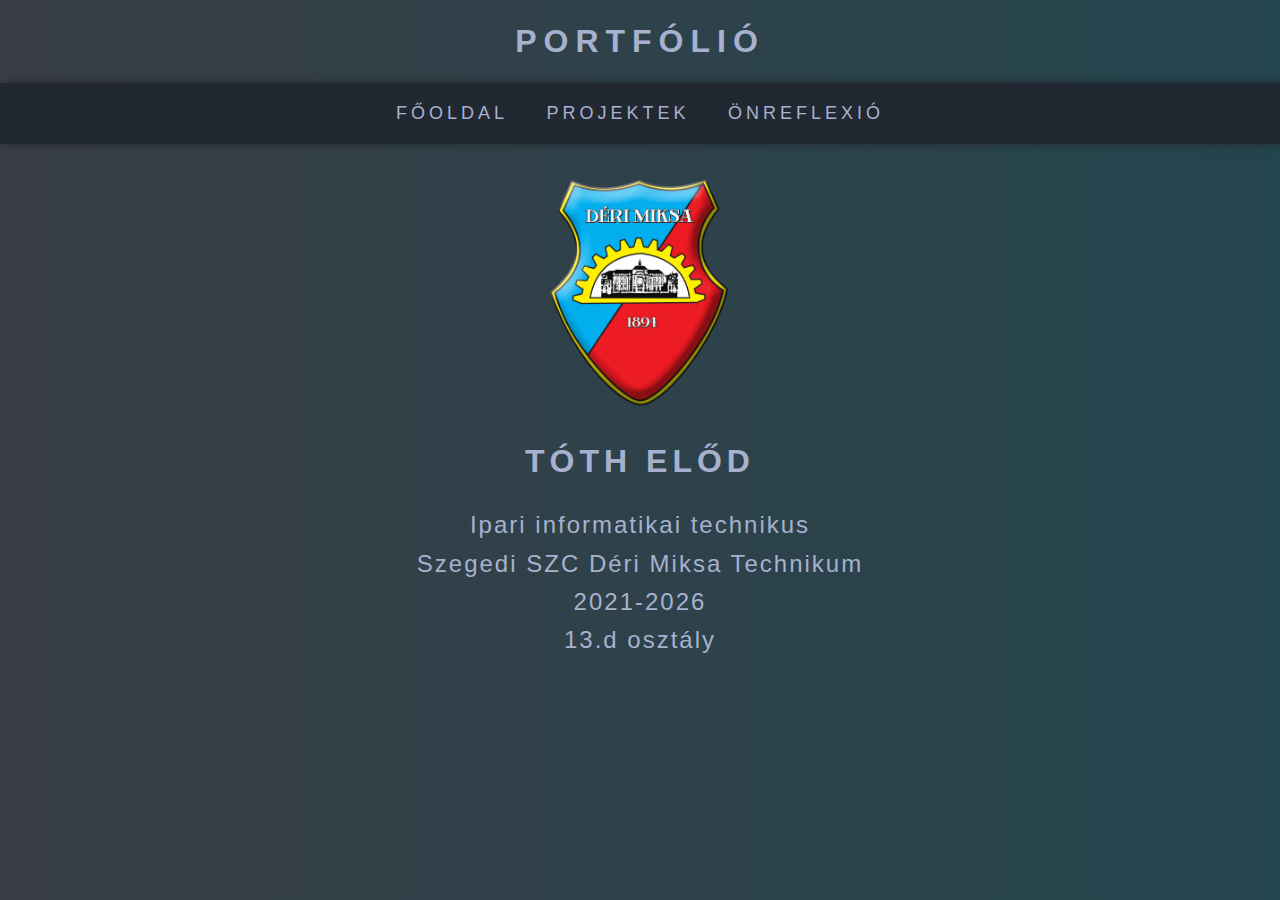
<file: index.html>
<!DOCTYPE html>
<html lang="en">
<head>
    <meta charset="UTF-8">
    <meta name="viewport" content="width=device-width, initial-scale=1.0">
    <title>Portfólió - Tóth Előd</title>
    <link rel="stylesheet" type="image/x-icon" href="images/">
    <link rel="stylesheet" href="style.css">
</head>
<body>
    <header>
        <h1 class="portfolio">Portfólió</h1>
    </header>
    <nav>
        <ul>
            <li class="links"><a href="./index.html">Főoldal</a></li>
            <li class="links dropdown"><a href="sites/projects.html">Projektek</a>
                <ul class="dropdown-content">
                    <li><a href="sites/program.html">Programfejlesztés</a></li>
                    <li><a href="sites/robot.html">Robottechnika</a></li>
                    <li><a href="sites/rendszer.html">Rendszerüzemeltetés</a></li>
                    <li><a href="sites/iranyitas.html">Irányítástechnika</a></li>
                    <li><a href="sites/adatbazis.html">Adatbázis-kezelés</a></li>
                    <li><a href="sites/halozat.html">Hálózatok</a></li>
                    <li><a href="sites/weblap.html">Weblapfejlesztés</a></li>
                    <li><a href="sites/mikro.html">Mikrovezérlő és IoT</a></li>
                </ul>
            </li>
            <li class="links"><a href="sites/reflection.html">Önreflexió</a></li>
        </ul>
    </nav>

    <section id="bevezeto">
        <img src="images/deri_miksa.png" alt="">
        <h1 class="name"> Tóth Előd </h1>
        <p id="információk">Ipari informatikai technikus <br> Szegedi SZC Déri Miksa Technikum <br> 2021-2026 <br> 13.d osztály</p>
    </section> 
</body>
</html>
</file>
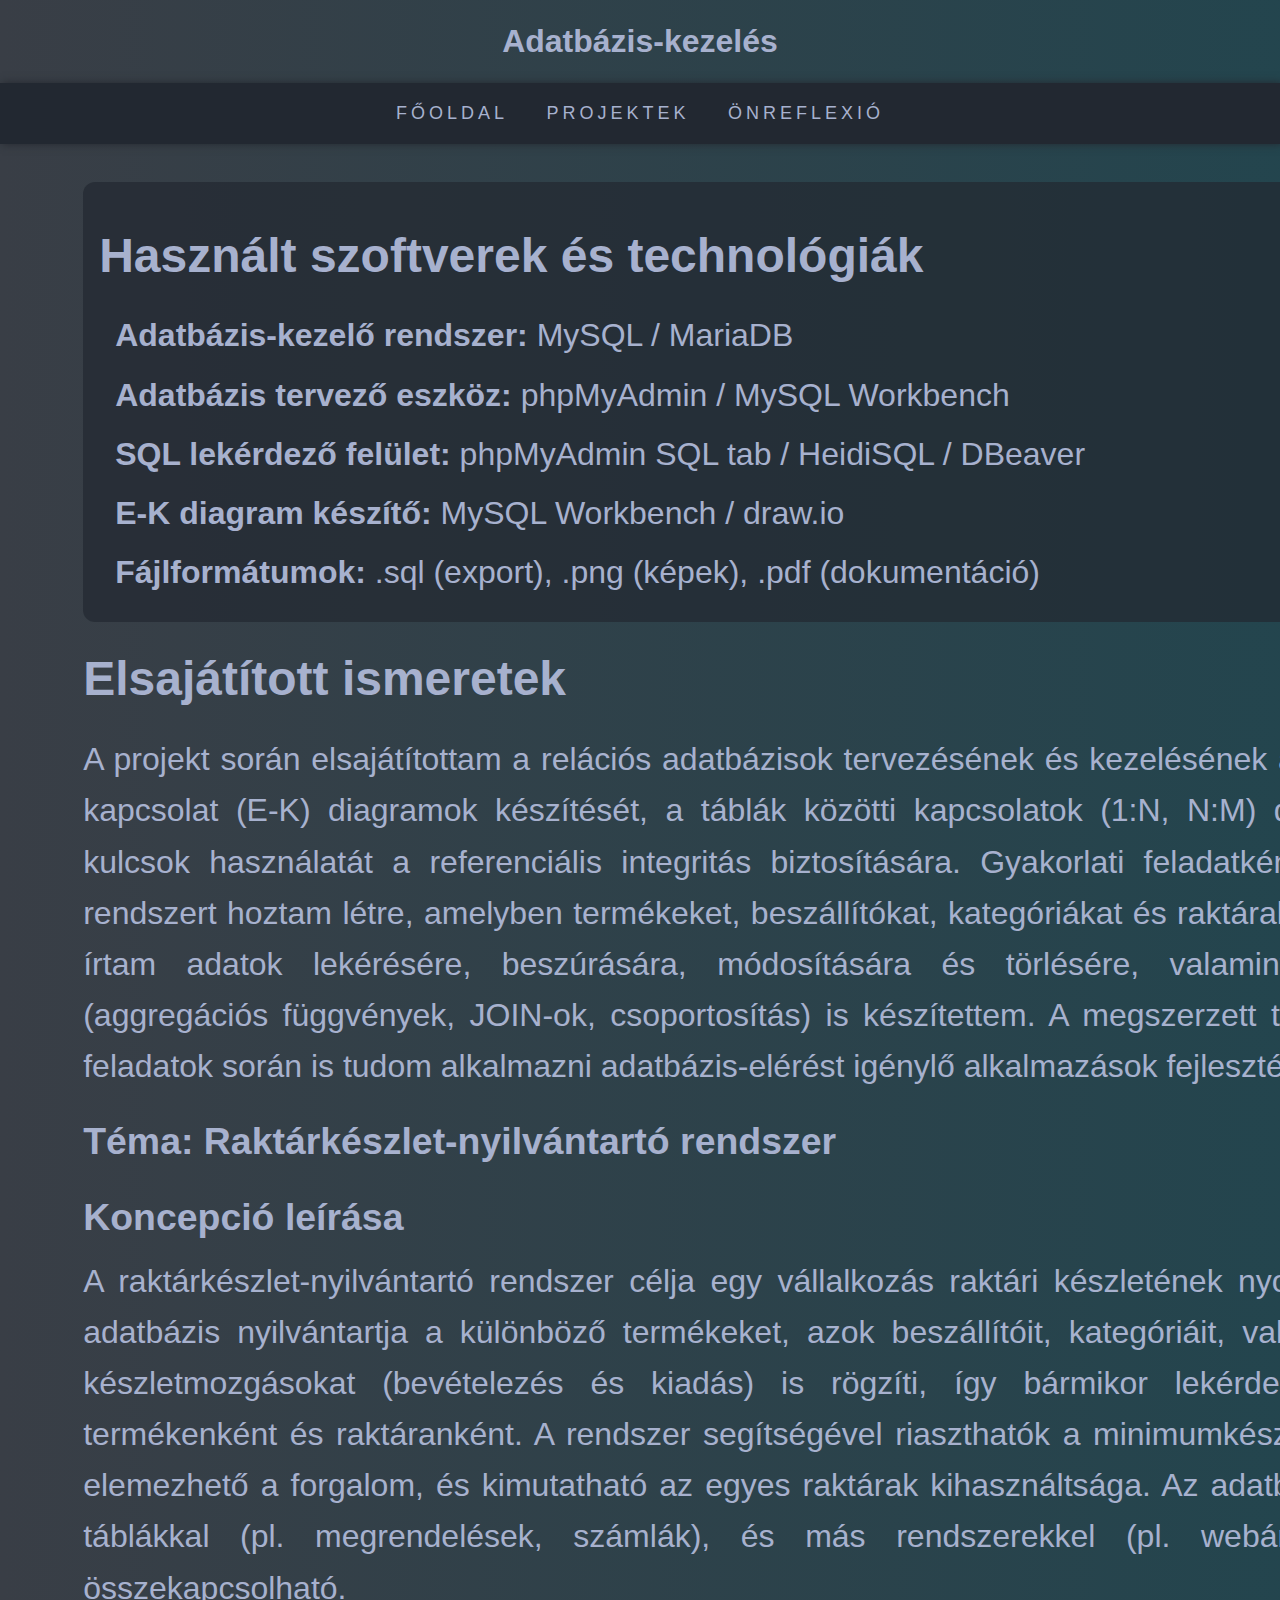
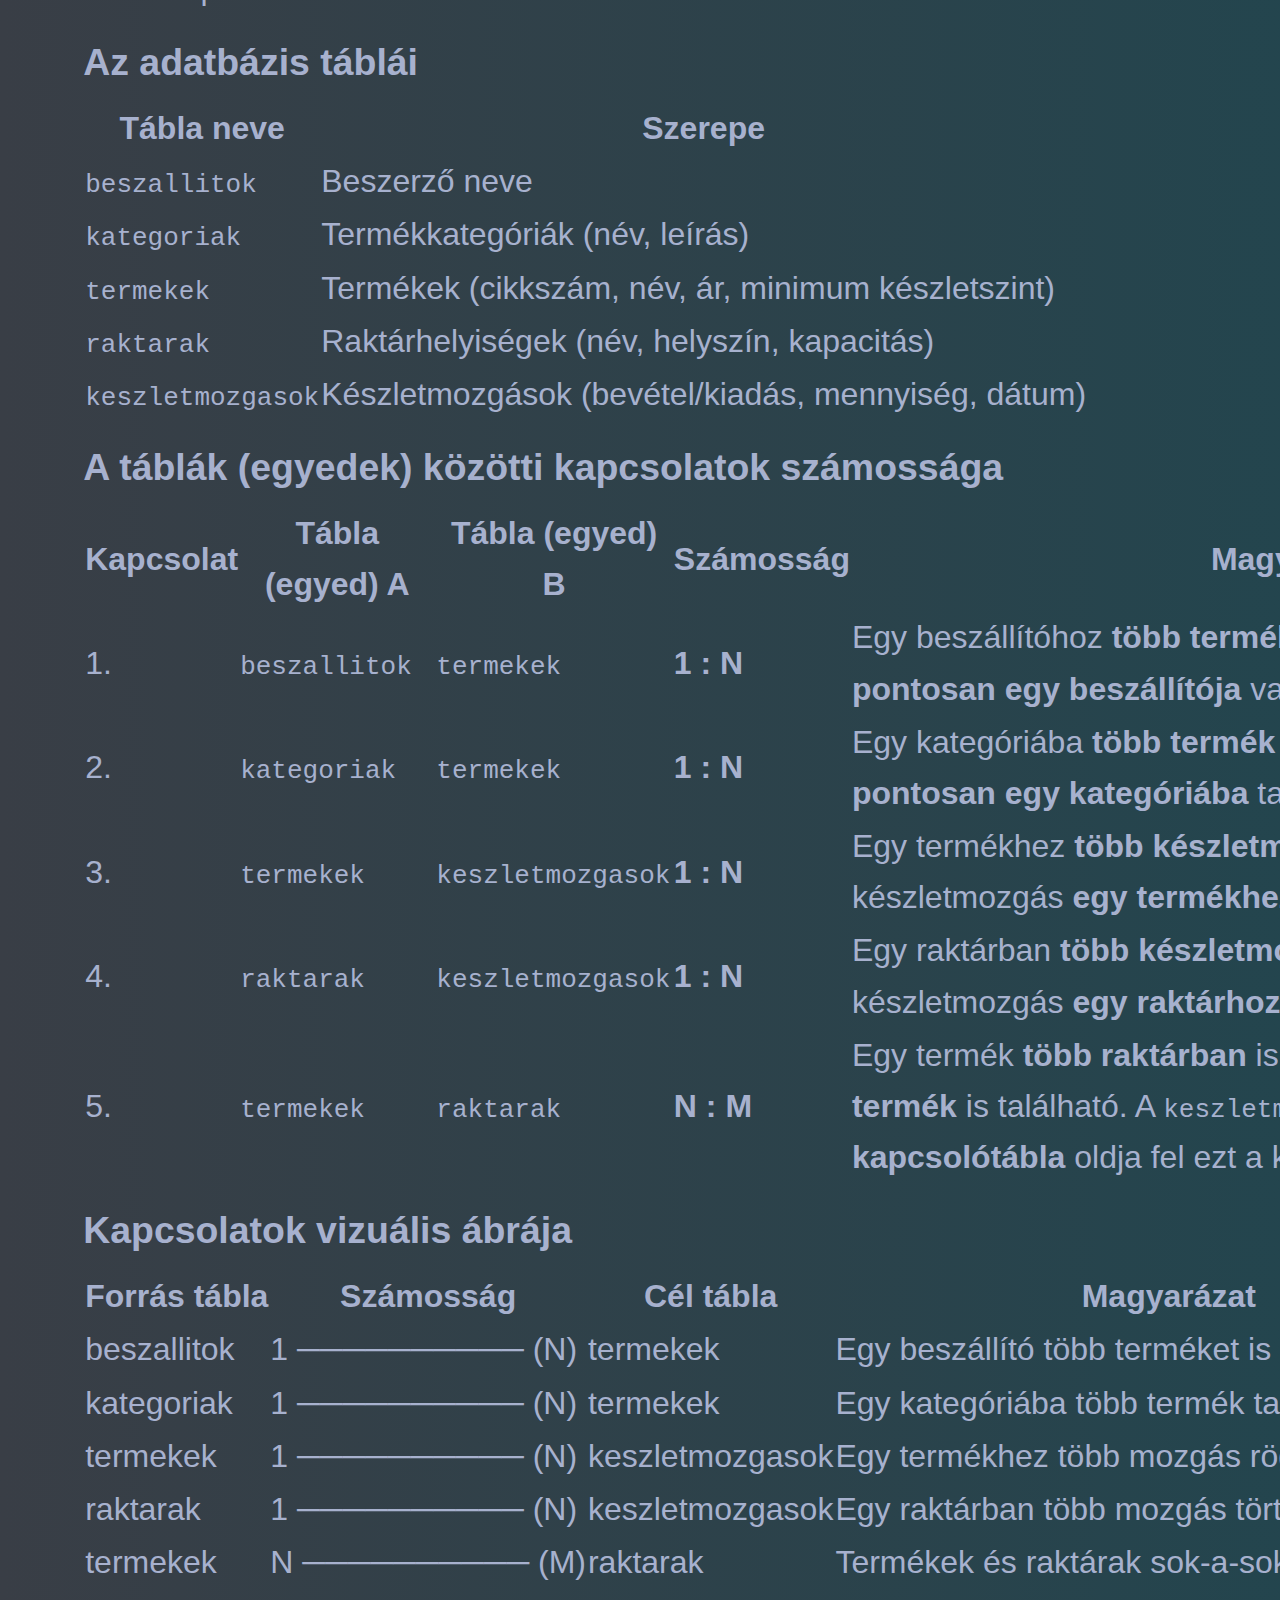
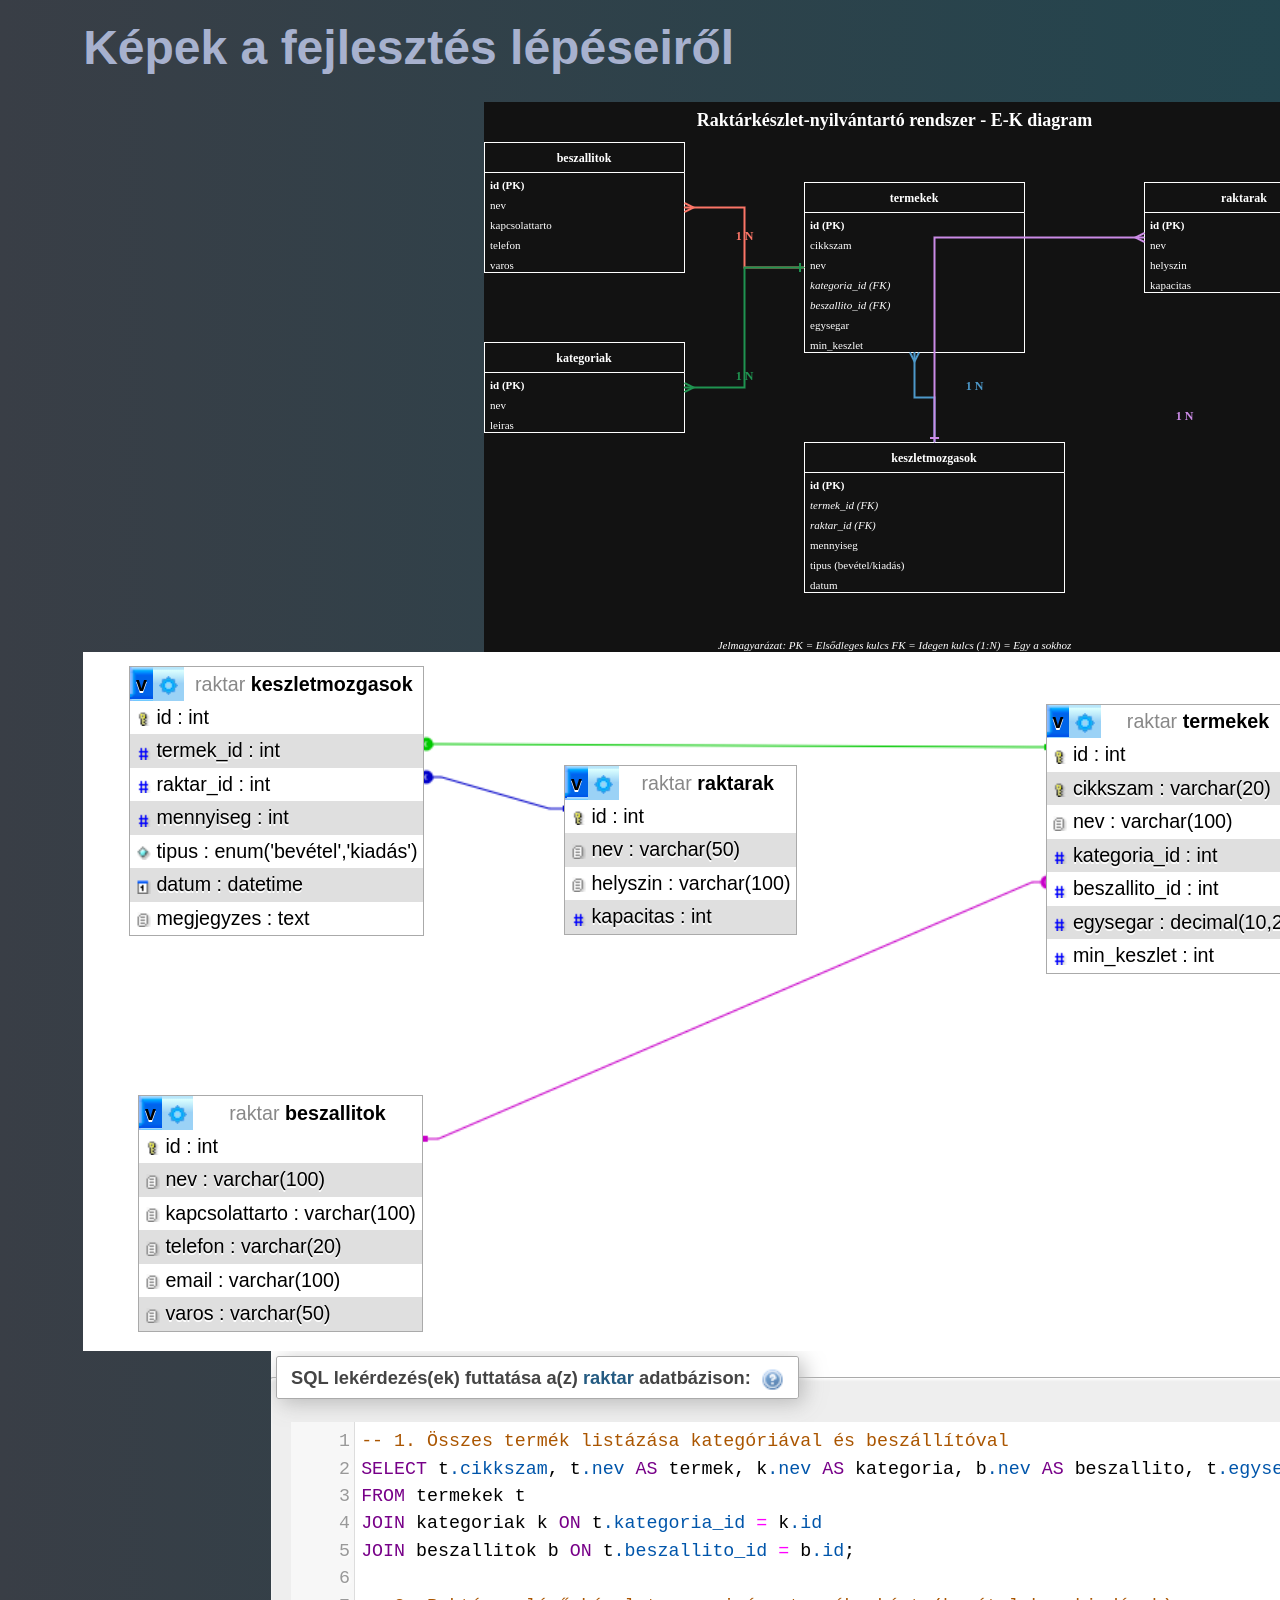
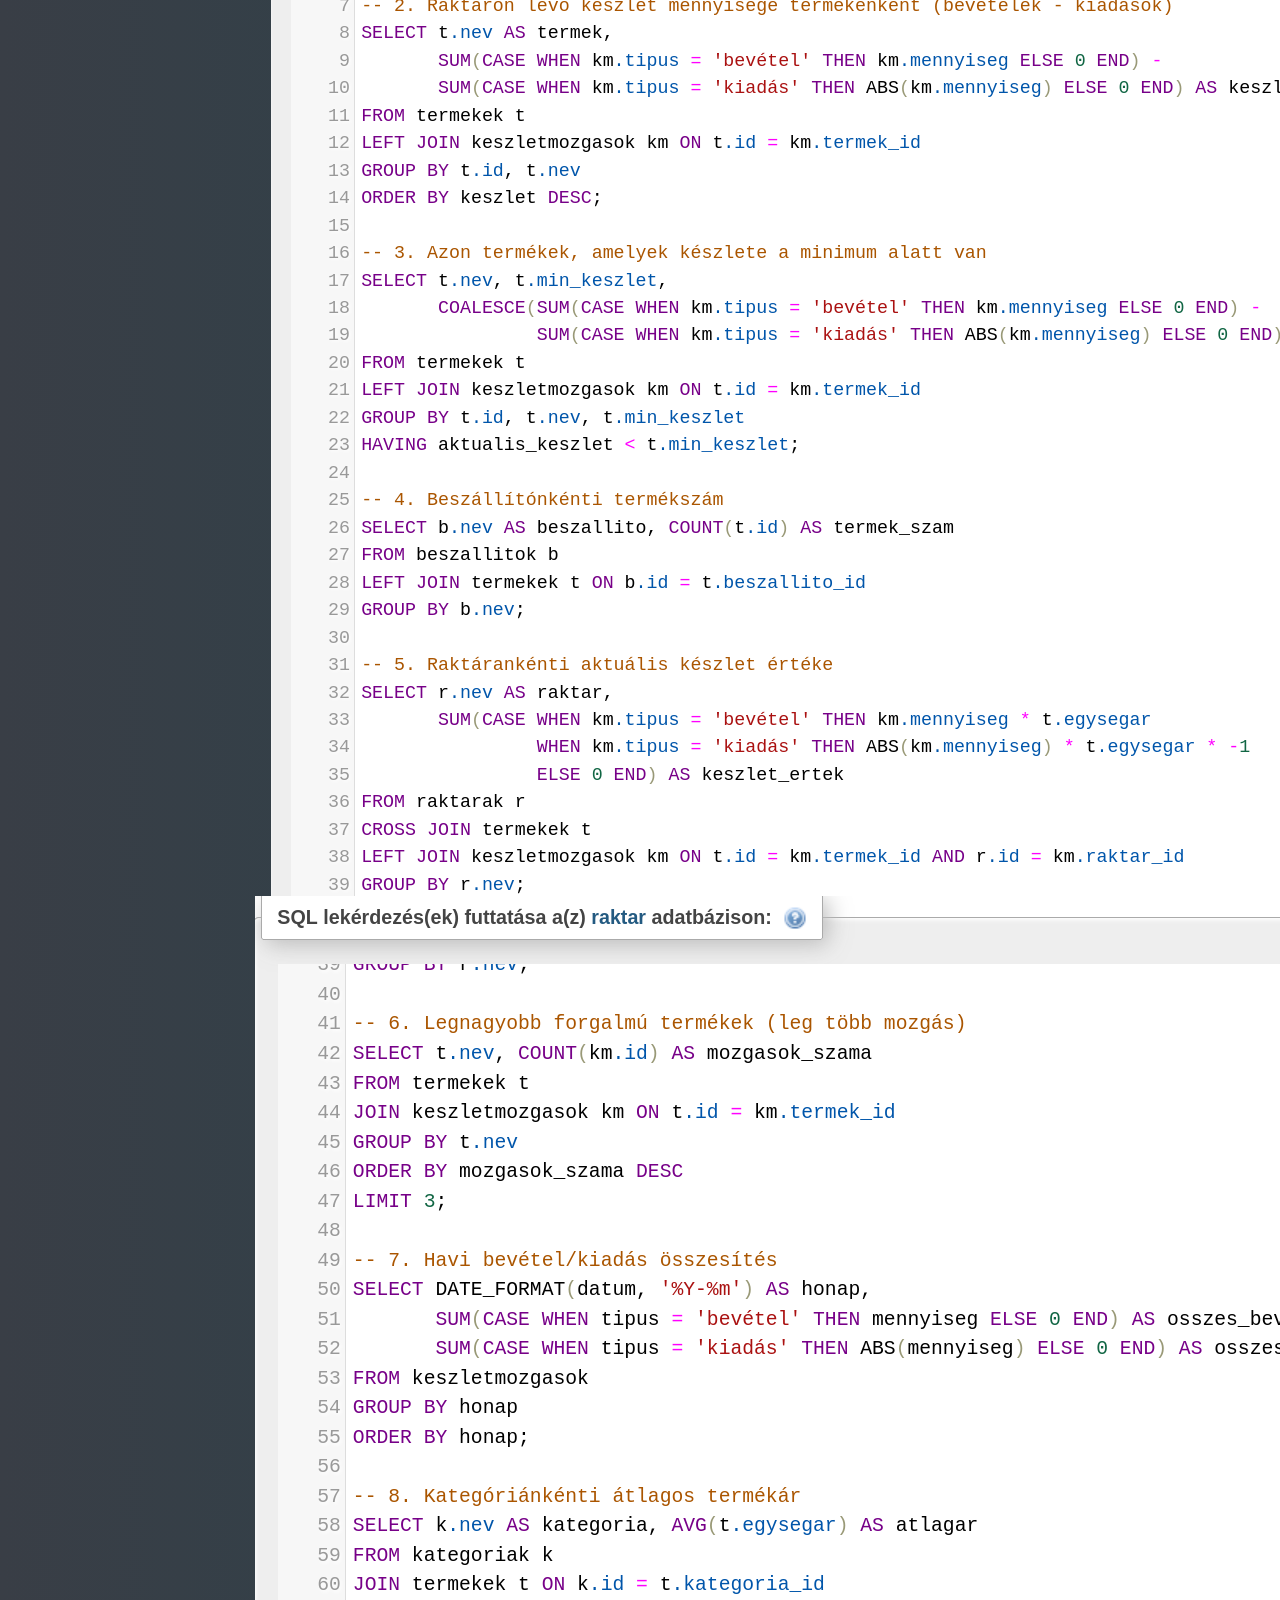
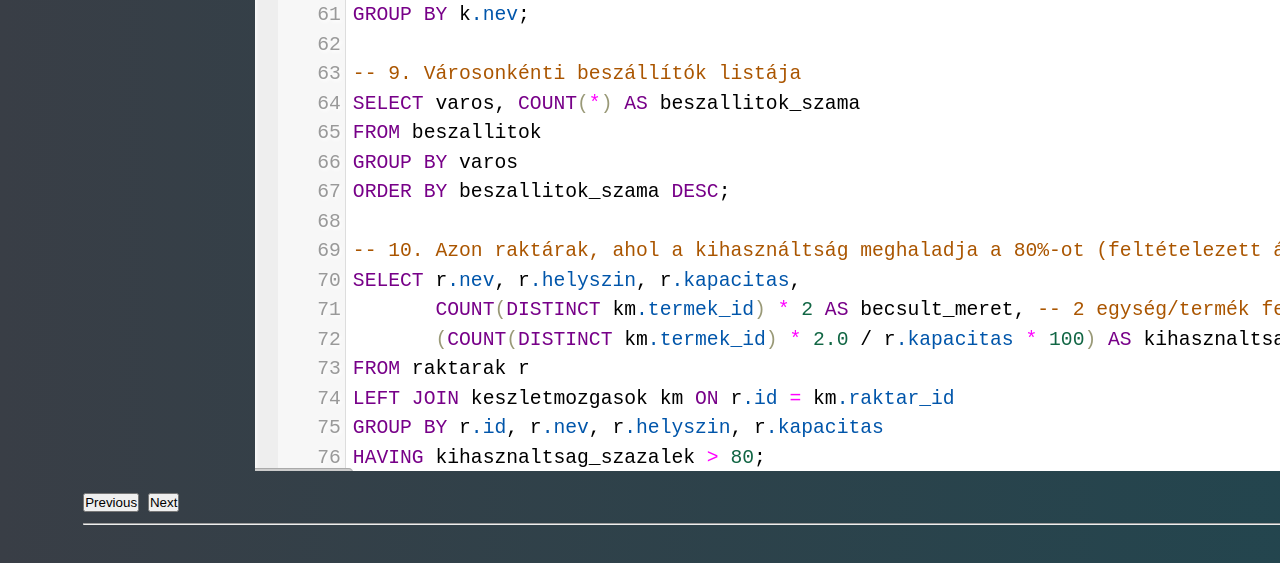
<file: sites/adatbazis.html>
<!DOCTYPE html>
<html lang="hu">

<head>
    <meta charset="UTF-8">
    <meta name="viewport" content="width=device-width, initial-scale=1.0">
    <title>Adatbázis-kezelés</title>
    <link href="https://cdn.jsdelivr.net/npm/bootstrap@5.3.8/dist/css/bootstrap.min.css" rel="stylesheet"
        integrity="sha384-sRIl4kxILFvY47J16cr9ZwB07vP4J8+LH7qKQnuqkuIAvNWLzeN8tE5YBujZqJLB" crossorigin="anonymous">
    <link rel="stylesheet" type="image/x-icon" href="images/">
    <link rel="stylesheet" href="../style.css">
</head>

<body>
    <header>
        <h1>Adatbázis-kezelés</h1>
    </header>
    <nav>
        <ul>
            <li class="links"><a href="../index.html">Főoldal</a></li>
            <li class="links dropdown"><a href="projects.html">Projektek</a>
                <ul class="dropdown-content">
                    <li><a href="program.html">Programfejlesztés</a></li>
                    <li><a href="robot.html">Robottechnika</a></li>
                    <li><a href="rendszer.html">Rendszerüzemeltetés</a></li>
                    <li><a href="iranyitas.html">Irányítástechnika</a></li>
                    <li><a href="adatbazis.html">Adatbázis-kezelés</a></li>
                    <li><a href="halozat.html">Hálózatok</a></li>
                    <li><a href="weblap.html">Weblapfejlesztés</a></li>
                    <li><a href="mikro.html">Mikrovezérlő és IoT</a></li>
                </ul>
            </li>
            <li class="links"><a href="reflection.html">Önreflexió</a></li>
        </ul>
    </nav>

    <div class="tartalom">
        <div class="szoveg">
            <div class="technologiak">
                <h2>Használt szoftverek és technológiák</h2>
                <ul>
                    <li><strong>Adatbázis-kezelő rendszer:</strong> MySQL / MariaDB</li>
                    <li><strong>Adatbázis tervező eszköz:</strong> phpMyAdmin / MySQL Workbench</li>
                    <li><strong>SQL lekérdező felület:</strong> phpMyAdmin SQL tab / HeidiSQL / DBeaver</li>
                    <li><strong>E-K diagram készítő:</strong> MySQL Workbench / draw.io</li>
                    <li><strong>Fájlformátumok:</strong> .sql (export), .png (képek), .pdf (dokumentáció)</li>
                </ul>
            </div>

            <h2>Elsajátított ismeretek</h2>
            <p>A projekt során elsajátítottam a relációs adatbázisok tervezésének és kezelésének alapjait.
                Megismertem
                az
                egyed-kapcsolat (E-K) diagramok készítését, a táblák közötti kapcsolatok (1:N, N:M) definiálását,
                valamint
                az idegen kulcsok használatát a referenciális integritás biztosítására. Gyakorlati feladatként egy
                raktárkészlet-nyilvántartó rendszert hoztam létre, amelyben termékeket, beszállítókat, kategóriákat
                és
                raktárakat kezelek. SQL lekérdezéseket írtam adatok lekérésére, beszúrására, módosítására és
                törlésére,
                valamint összetettebb lekérdezéseket (aggregációs függvények, JOIN-ok, csoportosítás) is
                készítettem. A
                megszerzett tudásomat később programozási feladatok során is tudom alkalmazni adatbázis-elérést
                igénylő
                alkalmazások fejlesztésénél.</p>

            <h3>Téma: Raktárkészlet-nyilvántartó rendszer</h3>
            <h3>Koncepció leírása</h3>
            <p>A raktárkészlet-nyilvántartó rendszer célja egy vállalkozás raktári készletének nyomon követése és
                kezelése.
                Az adatbázis nyilvántartja a különböző termékeket, azok beszállítóit, kategóriáit, valamint a több
                raktárhelyszínt. A készletmozgásokat (bevételezés és kiadás) is rögzíti, így bármikor lekérdezhető
                az
                aktuális készletszint termékenként és raktáranként. A rendszer segítségével riaszthatók a
                minimumkészlet-szint alá csökkent termékek, elemezhető a forgalom, és kimutatható az egyes raktárak
                kihasználtsága. Az adatbázis jól skálázható, bővíthető új táblákkal (pl. megrendelések, számlák), és
                más
                rendszerekkel (pl. webáruház, számlázó program) is összekapcsolható.</p>

            <h3>Az adatbázis táblái</h3>
            <table>
                <thead>
                    <tr>
                        <th>Tábla neve</th>
                        <th>Szerepe</th>
                    </tr>
                </thead>
                <tbody>
                    <tr>
                        <td><code>beszallitok</code></td>
                        <td>Beszerző neve</td>
                    </tr>
                    <tr>
                        <td><code>kategoriak</code></td>
                        <td>Termékkategóriák (név, leírás)</td>
                    </tr>
                    <tr>
                        <td><code>termekek</code></td>
                        <td>Termékek (cikkszám, név, ár, minimum készletszint)</td>
                    </tr>
                    <tr>
                        <td><code>raktarak</code></td>
                        <td>Raktárhelyiségek (név, helyszín, kapacitás)</td>
                    </tr>
                    <tr>
                        <td><code>keszletmozgasok</code></td>
                        <td>Készletmozgások (bevétel/kiadás, mennyiség, dátum)</td>
                    </tr>
                </tbody>
            </table>

            <h3>A táblák (egyedek) közötti kapcsolatok számossága</h3>
            <table class="szamossag-tabla">
                <thead>
                    <tr>
                        <th>Kapcsolat</th>
                        <th>Tábla (egyed) A</th>
                        <th>Tábla (egyed) B</th>
                        <th>Számosság</th>
                        <th>Magyarázat</th>
                    </tr>
                </thead>
                <tbody>
                    <tr>
                        <td>1.</td>
                        <td><code>beszallitok</code></td>
                        <td><code>termekek</code></td>
                        <td><strong>1 : N</strong></td>
                        <td>Egy beszállítóhoz <strong>több termék</strong> is tartozhat. Egy terméknek <strong>pontosan
                                egy
                                beszállítója</strong> van.</td>
                    </tr>
                    <tr>
                        <td>2.</td>
                        <td><code>kategoriak</code></td>
                        <td><code>termekek</code></td>
                        <td><strong>1 : N</strong></td>
                        <td>Egy kategóriába <strong>több termék</strong> is tartozhat. Egy termék <strong>pontosan egy
                                kategóriába</strong> tartozik.</td>
                    </tr>
                    <tr>
                        <td>3.</td>
                        <td><code>termekek</code></td>
                        <td><code>keszletmozgasok</code></td>
                        <td><strong>1 : N</strong></td>
                        <td>Egy termékhez <strong>több készletmozgás</strong> is tartozhat. Minden készletmozgás
                            <strong>egy
                                termékhez</strong> kapcsolódik.
                        </td>
                    </tr>
                    <tr>
                        <td>4.</td>
                        <td><code>raktarak</code></td>
                        <td><code>keszletmozgasok</code></td>
                        <td><strong>1 : N</strong></td>
                        <td>Egy raktárban <strong>több készletmozgás</strong> is történhet. Minden készletmozgás
                            <strong>egy
                                raktárhoz</strong> kapcsolódik.
                        </td>
                    </tr>
                    <tr>
                        <td>5.</td>
                        <td><code>termekek</code></td>
                        <td><code>raktarak</code></td>
                        <td><strong>N : M</strong></td>
                        <td>Egy termék <strong>több raktárban</strong> is lehet, és egy raktárban <strong>több
                                termék</strong>
                            is található. A <code>keszletmozgasok</code> tábla mint <strong>kapcsolótábla</strong> oldja
                            fel
                            ezt
                            a kapcsolatot.</td>
                    </tr>
                </tbody>
            </table>
            <h3>Kapcsolatok vizuális ábrája</h3>
            <table>
                <thead>
                    <tr>
                        <th>Forrás tábla</th>
                        <th>Számosság</th>
                        <th>Cél tábla</th>
                        <th>Magyarázat</th>
                    </tr>
                </thead>
                <tbody>
                    <tr>
                        <td>beszallitok</td>
                        <td>1 ────────── (N)</td>
                        <td>termekek</td>
                        <td>Egy beszállító több terméket is szállíthat</td>
                    </tr>
                    <tr>
                        <td>kategoriak</td>
                        <td>1 ────────── (N)</td>
                        <td>termekek</td>
                        <td>Egy kategóriába több termék tartozik</td>
                    </tr>
                    <tr>
                        <td>termekek</td>
                        <td>1 ────────── (N)</td>
                        <td>keszletmozgasok</td>
                        <td>Egy termékhez több mozgás rögzíthető</td>
                    </tr>
                    <tr>
                        <td>raktarak</td>
                        <td>1 ────────── (N)</td>
                        <td>keszletmozgasok</td>
                        <td>Egy raktárban több mozgás történhet</td>
                    </tr>
                    <tr>
                        <td>termekek</td>
                        <td>N ────────── (M)</td>
                        <td>raktarak</td>
                        <td>Termékek és raktárak sok-a-sokhoz kapcsolata</td>
                    </tr>
                </tbody>
            </table>

            <h2>Képek a fejlesztés lépéseiről</h2>

            <div id="carouselExample" class="carousel slide">
                <div class="carousel-inner">
                    <div class="carousel-item active">
                        <img src="../images/ek_diagram.drawio.png" class="d-block" alt="mobil nézet">
                    </div>
                    <div class="carousel-item">
                        <img src="../images/adatbazis_kezelo_felulet.png" class="d-block" alt="tablet nézet">
                    </div>
                    <div class="carousel-item">
                        <img src="../images/lekerdezes_szerkeztes_1.png" class="d-block" alt="asztali nézet">
                    </div>
                    <div class="carousel-item">
                        <img src="../images/lekerdezes_szerkeztes_2.png" class="d-block" alt="asztali nézet">
                    </div>
                </div>
                <button class="carousel-control-prev" type="button" data-bs-target="#carouselExample"
                    data-bs-slide="prev">
                    <span class="carousel-control-prev-icon" aria-hidden="true"></span>
                    <span class="visually-hidden">Previous</span>
                </button>
                <button class="carousel-control-next" type="button" data-bs-target="#carouselExample"
                    data-bs-slide="next">
                    <span class="carousel-control-next-icon" aria-hidden="true"></span>
                    <span class="visually-hidden">Next</span>
                </button>
            </div>

            <hr>


        </div>


    </div>
    <script src="https://cdn.jsdelivr.net/npm/bootstrap@5.3.8/dist/js/bootstrap.bundle.min.js"
        integrity="sha384-FKyoEForCGlyvwx9Hj09JcYn3nv7wiPVlz7YYwJrWVcXK/BmnVDxM+D2scQbITxI"
        crossorigin="anonymous"></script>
</body>

</html>
</file>
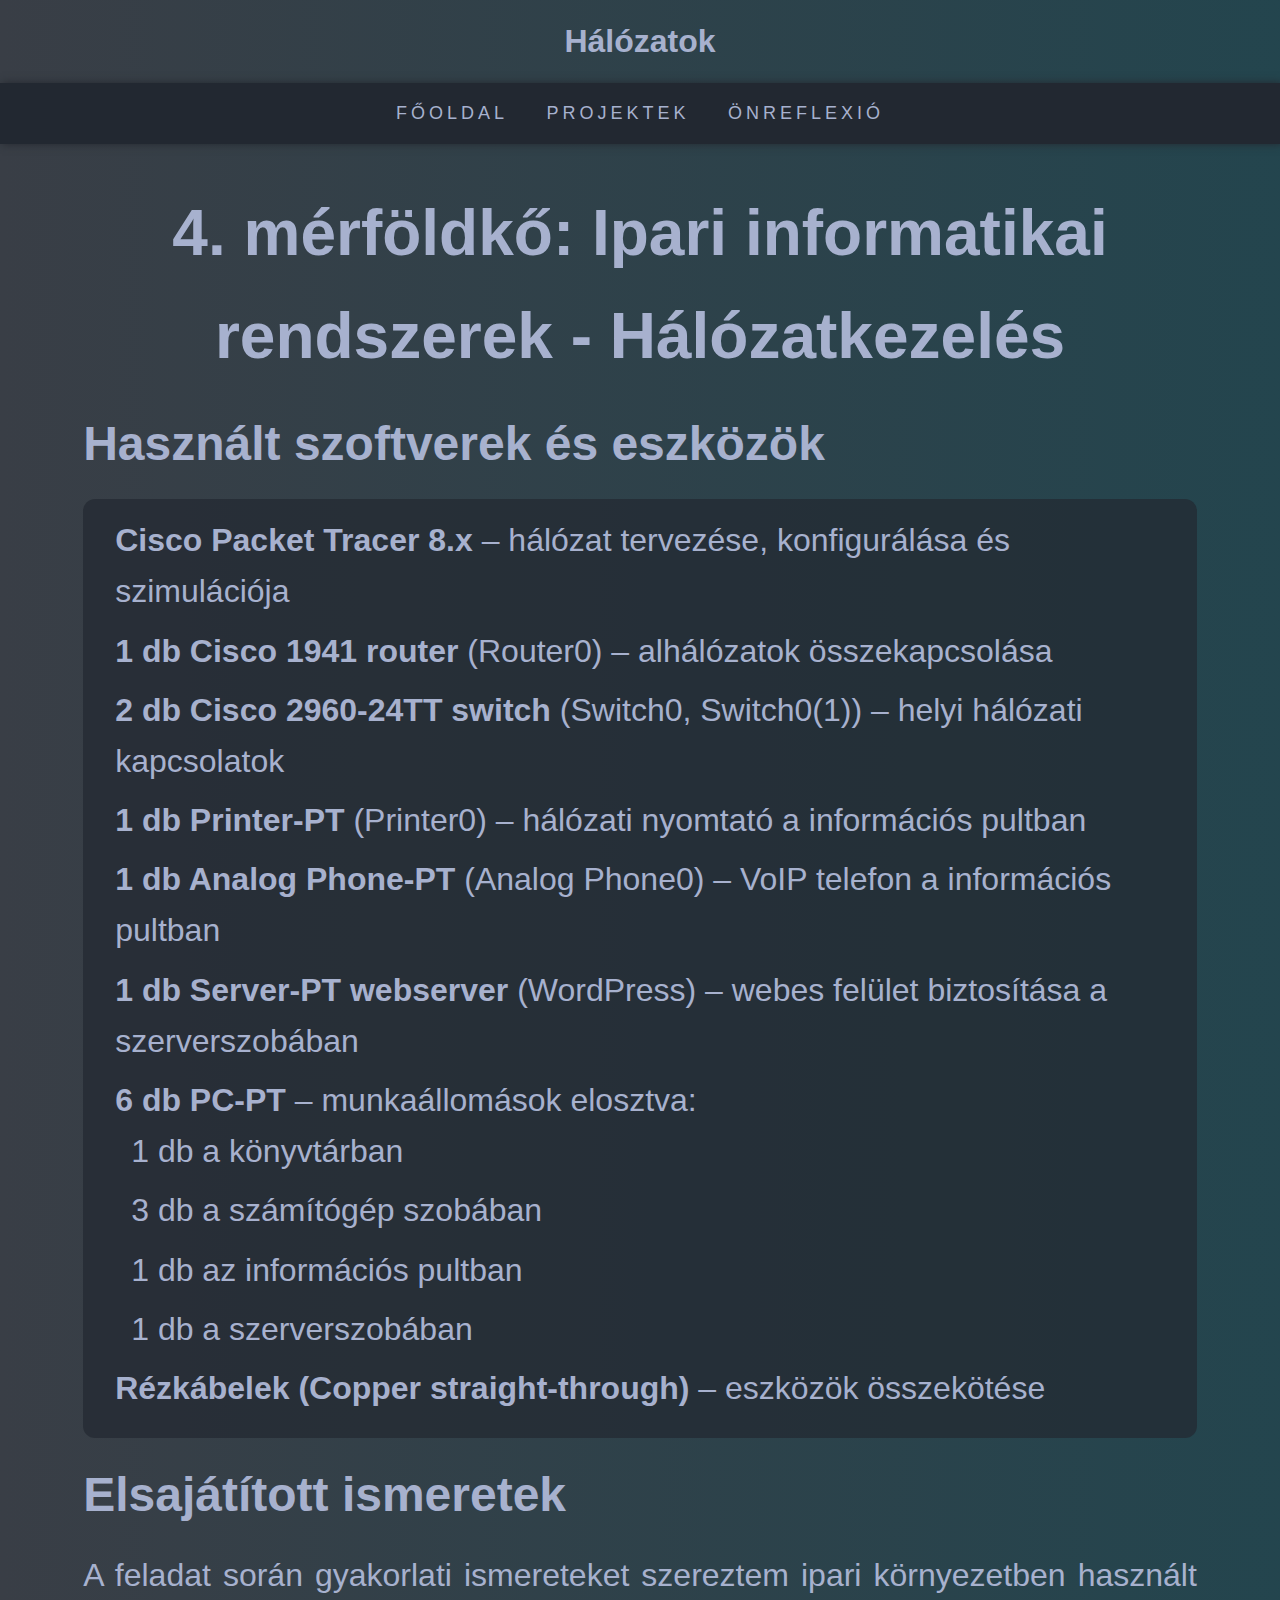
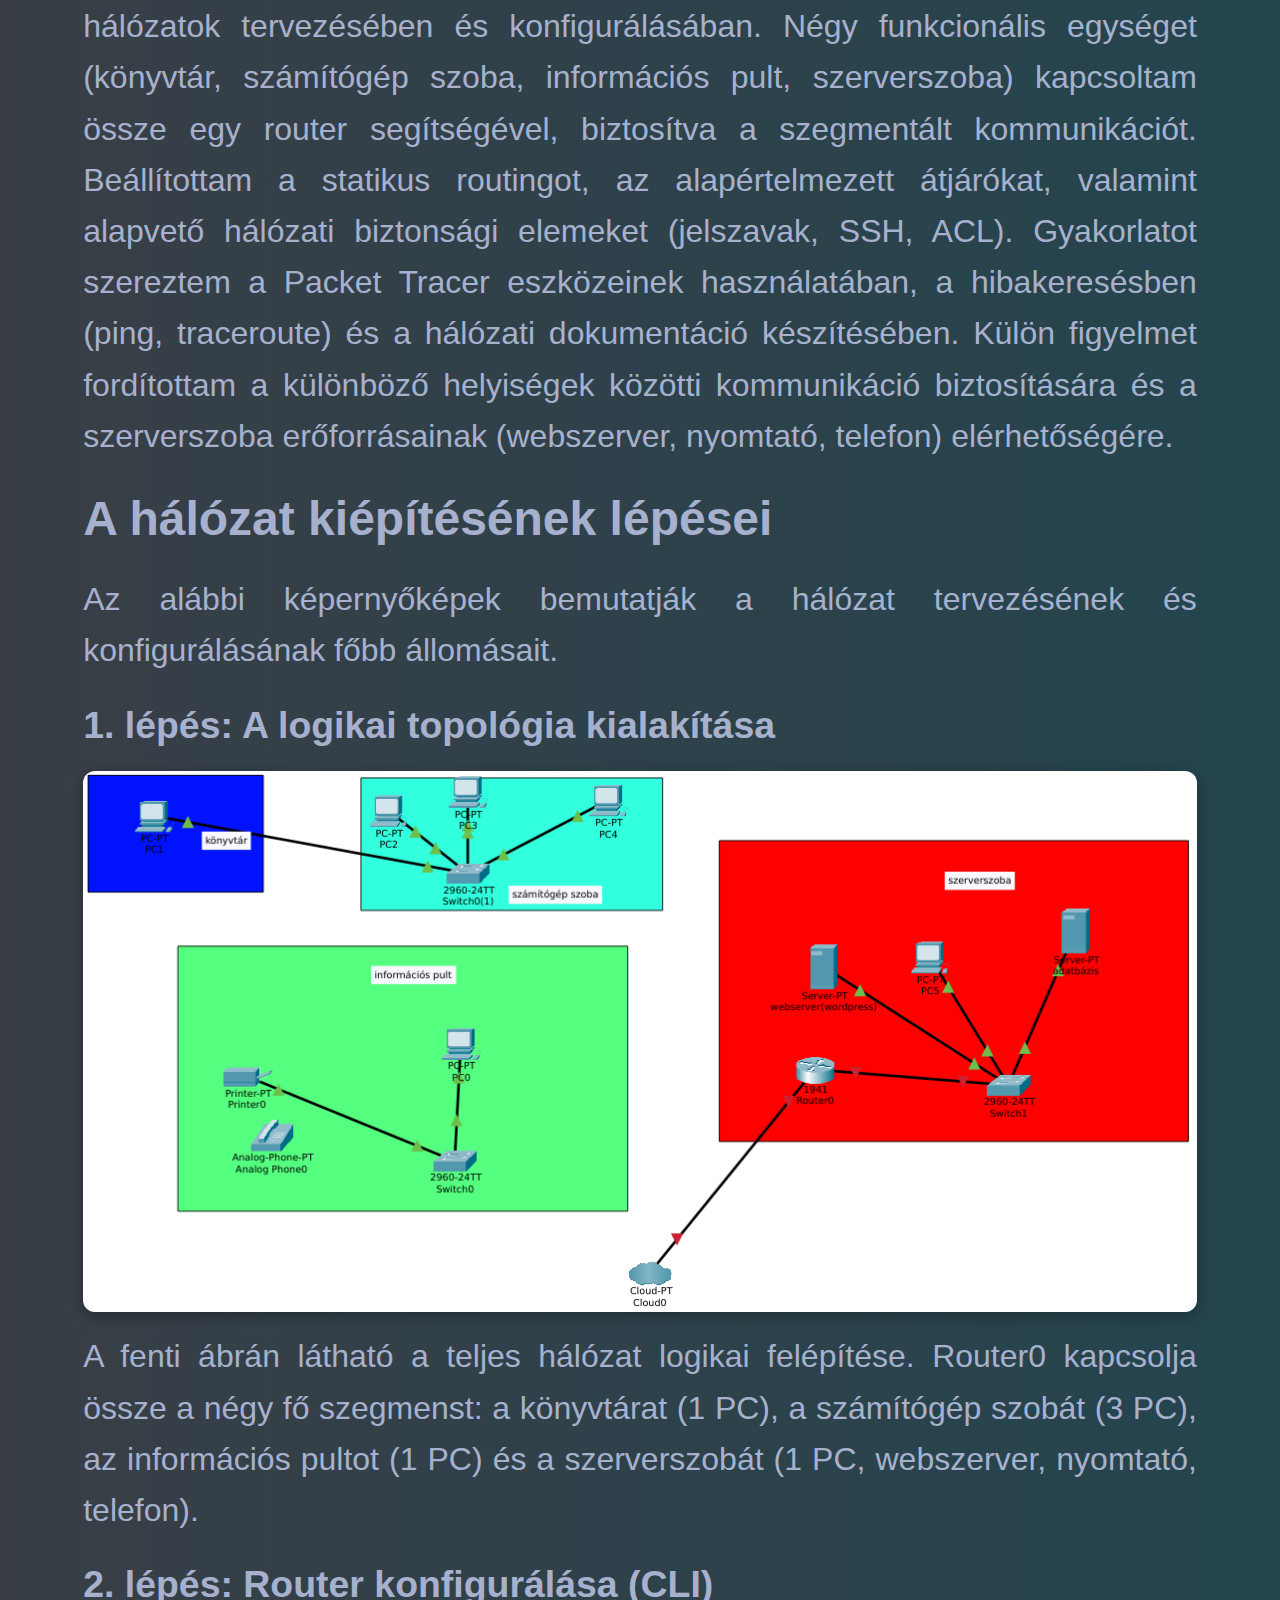
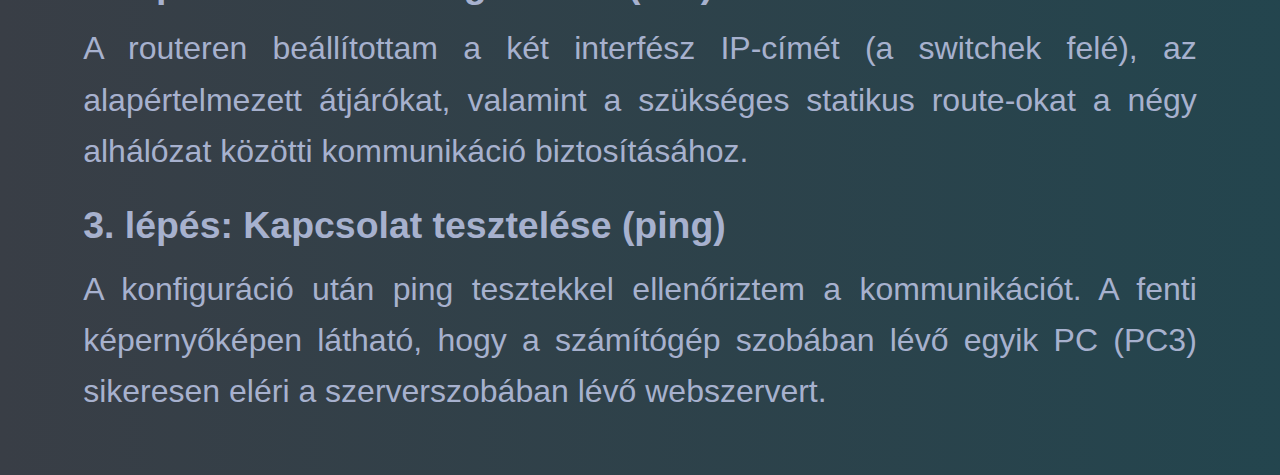
<file: sites/halozat.html>
<!DOCTYPE html>
<html lang="en">

<head>
    <meta charset="UTF-8">
    <meta name="viewport" content="width=device-width, initial-scale=1.0">
    <title>Hálózatok</title>
    <link rel="stylesheet" type="image/x-icon" href="images/">
    <link rel="stylesheet" href="../style.css">
</head>

<body>
    <header>
        <h1>Hálózatok</h1>
    </header>
    <nav>
        <ul>
            <li class="links"><a href="../index.html">Főoldal</a></li>
            <li class="links dropdown"><a href="projects.html">Projektek</a>
                <ul class="dropdown-content">
                    <li><a href="program.html">Programfejlesztés</a></li>
                    <li><a href="robot.html">Robottechnika</a></li>
                    <li><a href="rendszer.html">Rendszerüzemeltetés</a></li>
                    <li><a href="adatbazis.html">Adatbázis-kezelés</a></li>
                    <li><a href="halozat.html">Hálózatok</a></li>
                    <li><a href="weblap.html">Weblapfejlesztés</a></li>
                    <li><a href="mikro.html">Mikrovezérlő és IoT</a></li>
                </ul>
            </li>
            <li class="links"><a href="reflection.html">Önreflexió</a></li>
        </ul>
    </nav>
    <div class="tartalom">
        <div class="szoveg">
            <h1>4. mérföldkő: Ipari informatikai rendszerek - Hálózatkezelés</h1>
            <h2>Használt szoftverek és eszközök</h2>
            <div class="technologiak">
                <ul>
                    <li><strong>Cisco Packet Tracer 8.x</strong> – hálózat tervezése, konfigurálása és szimulációja</li>
                    <li><strong>1 db Cisco 1941 router</strong> (Router0) – alhálózatok összekapcsolása</li>
                    <li><strong>2 db Cisco 2960-24TT switch</strong> (Switch0, Switch0(1)) – helyi hálózati kapcsolatok
                    </li>
                    <li><strong>1 db Printer-PT</strong> (Printer0) – hálózati nyomtató a információs pultban</li>
                    <li><strong>1 db Analog Phone-PT</strong> (Analog Phone0) – VoIP telefon a információs pultban</li>
                    <li><strong>1 db Server-PT webserver</strong> (WordPress) – webes felület biztosítása a
                        szerverszobában</li>
                    <li><strong>6 db PC-PT</strong> – munkaállomások elosztva:
                        <ul>
                            <li>1 db a könyvtárban</li>
                            <li>3 db a számítógép szobában</li>
                            <li>1 db az információs pultban</li>
                            <li>1 db a szerverszobában</li>
                        </ul>
                    </li>
                    <li><strong>Rézkábelek (Copper straight-through)</strong> – eszközök összekötése</li>
                </ul>
            </div>

            <h2>Elsajátított ismeretek</h2>
            <p>
                A feladat során gyakorlati ismereteket szereztem ipari környezetben használt hálózatok tervezésében és
                konfigurálásában.
                Négy funkcionális egységet (könyvtár, számítógép szoba, információs pult, szerverszoba) kapcsoltam össze
                egy router segítségével,
                biztosítva a szegmentált kommunikációt. Beállítottam a statikus routingot, az alapértelmezett átjárókat,
                valamint alapvető hálózati biztonsági elemeket (jelszavak, SSH, ACL).
                Gyakorlatot szereztem a Packet Tracer eszközeinek használatában, a hibakeresésben (ping, traceroute)
                és a hálózati dokumentáció készítésében. Külön figyelmet fordítottam a különböző helyiségek közötti
                kommunikáció biztosítására és a szerverszoba erőforrásainak (webszerver, nyomtató, telefon)
                elérhetőségére.
            </p>

            <h2>A hálózat kiépítésének lépései</h2>
            <p>Az alábbi képernyőképek bemutatják a hálózat tervezésének és konfigurálásának főbb állomásait.</p>

            <h3>1. lépés: A logikai topológia kialakítása</h3>
            <div id="vazlat">
                <img src="../images/halozat.png">
                <p>A fenti ábrán látható a teljes hálózat logikai felépítése. Router0 kapcsolja össze a négy fő
                    szegmenst:
                    a könyvtárat (1 PC), a számítógép szobát (3 PC), az információs pultot (1 PC) és a szerverszobát
                    (1 PC, webszerver, nyomtató, telefon).</p>
            </div>

            <h3>2. lépés: Router konfigurálása (CLI)</h3>
            <div id="vazlat">
                <p>A routeren beállítottam a két interfész IP-címét (a switchek felé), az alapértelmezett átjárókat,
                    valamint a szükséges statikus route-okat a négy alhálózat közötti kommunikáció biztosításához.</p>
            </div>

            <h3>3. lépés: Kapcsolat tesztelése (ping)</h3>
            <div id="vazlat">
                <p>A konfiguráció után ping tesztekkel ellenőriztem a kommunikációt. A fenti képernyőképen látható,
                    hogy a számítógép szobában lévő egyik PC (PC3) sikeresen eléri a szerverszobában lévő webszervert.
                </p>
            </div>


        </div>
    </div>
</body>

</html>
</file>
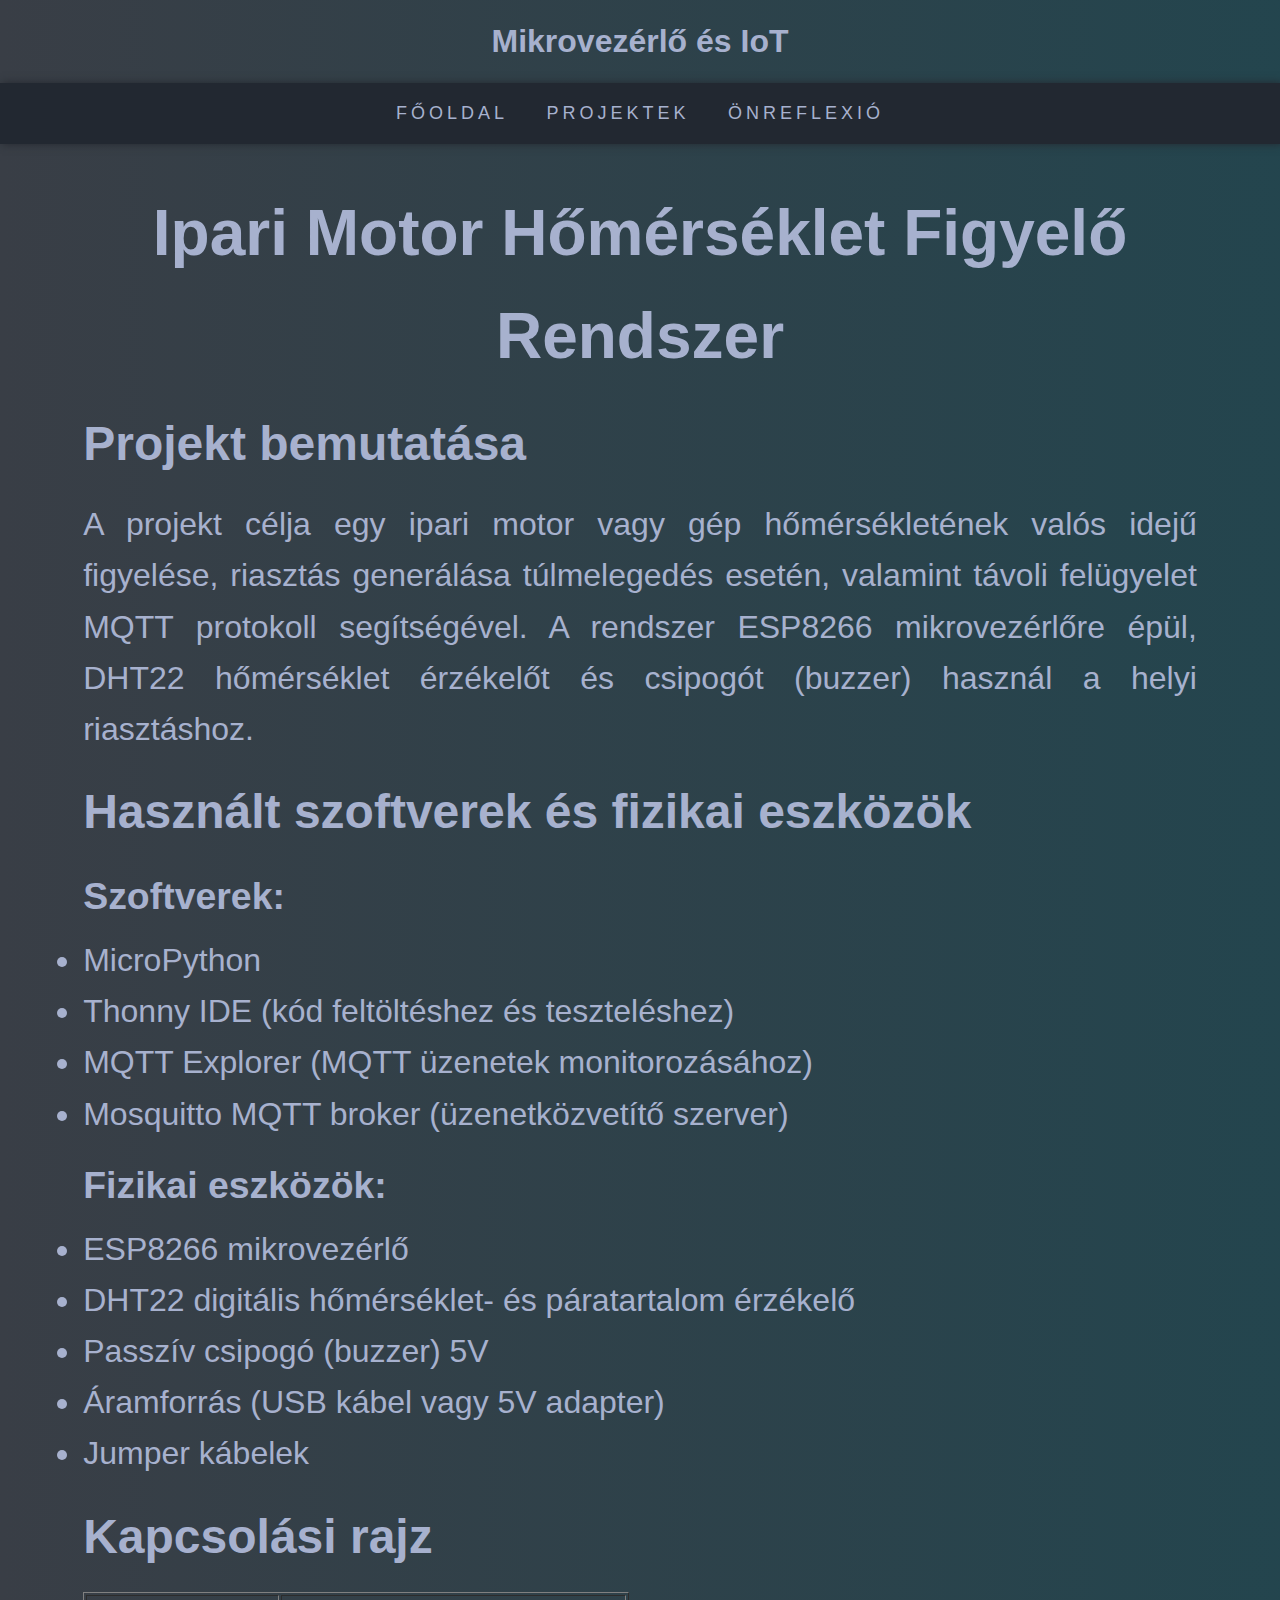
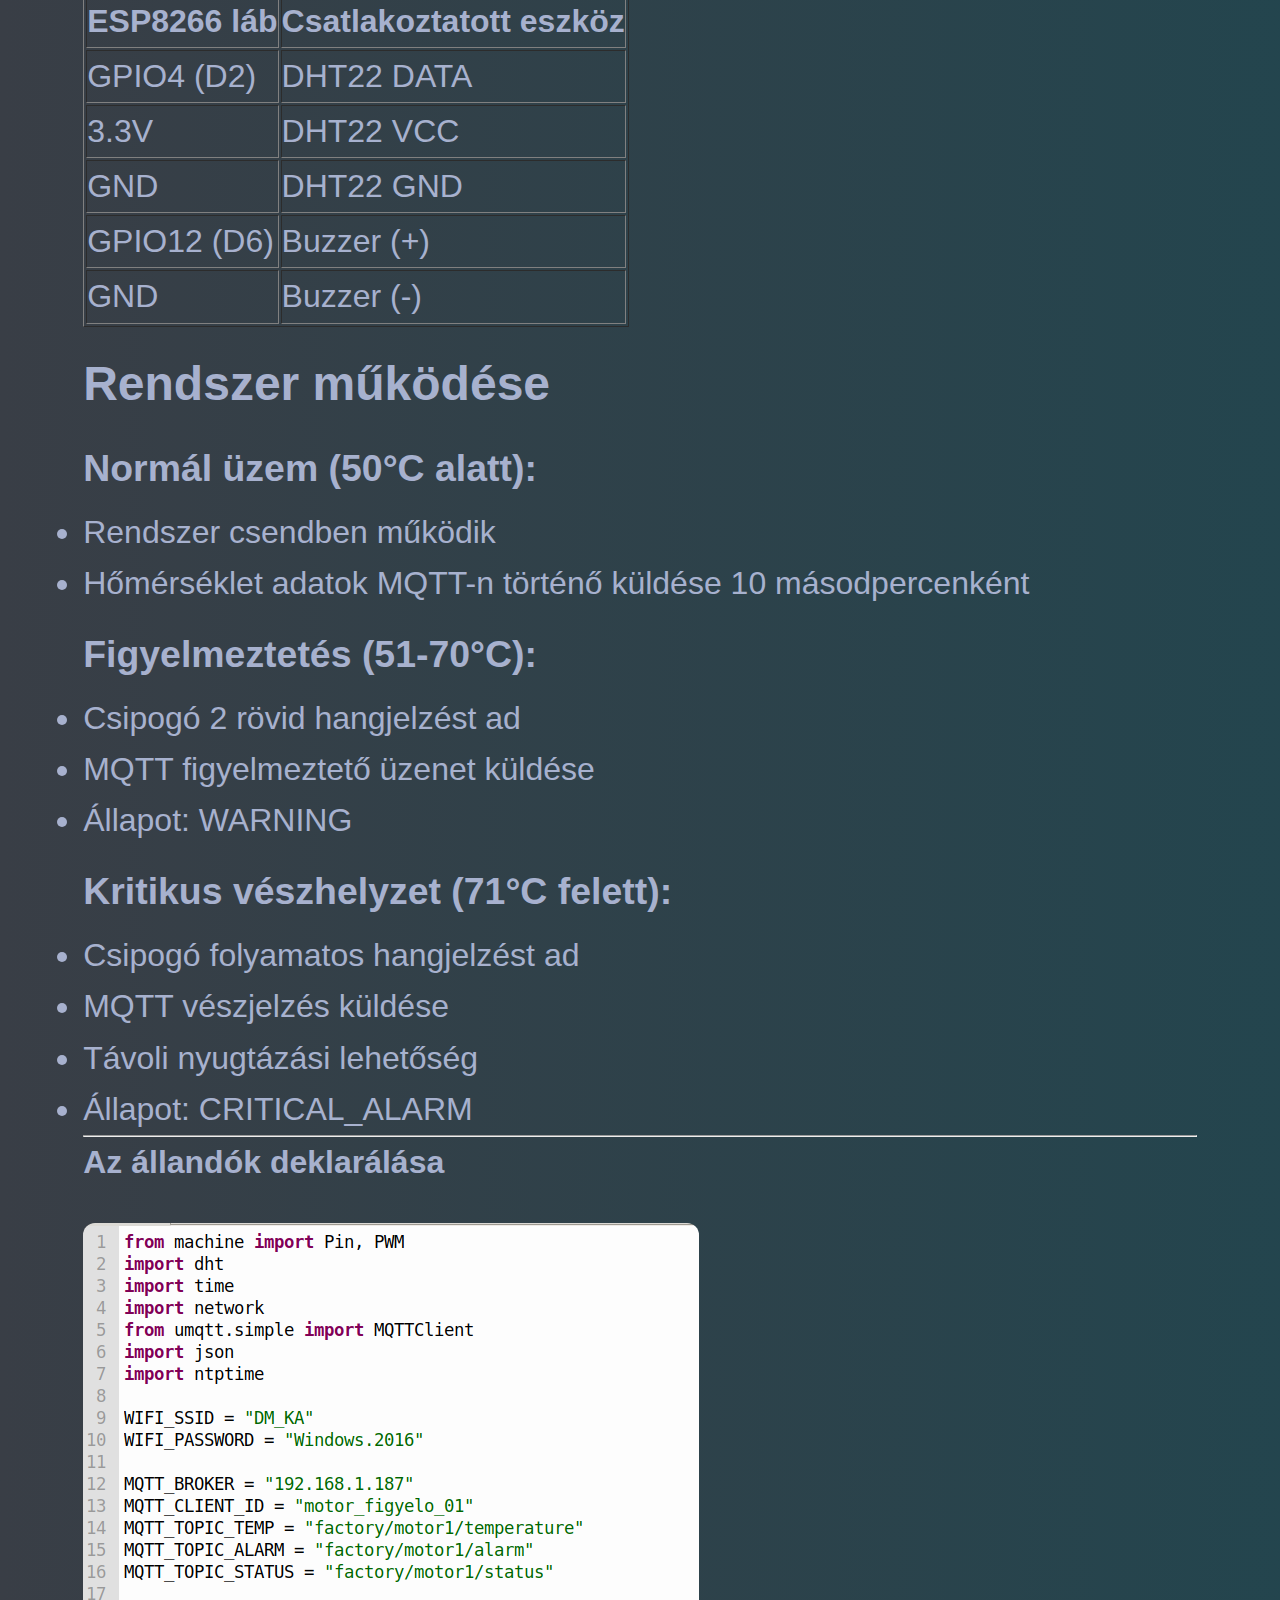
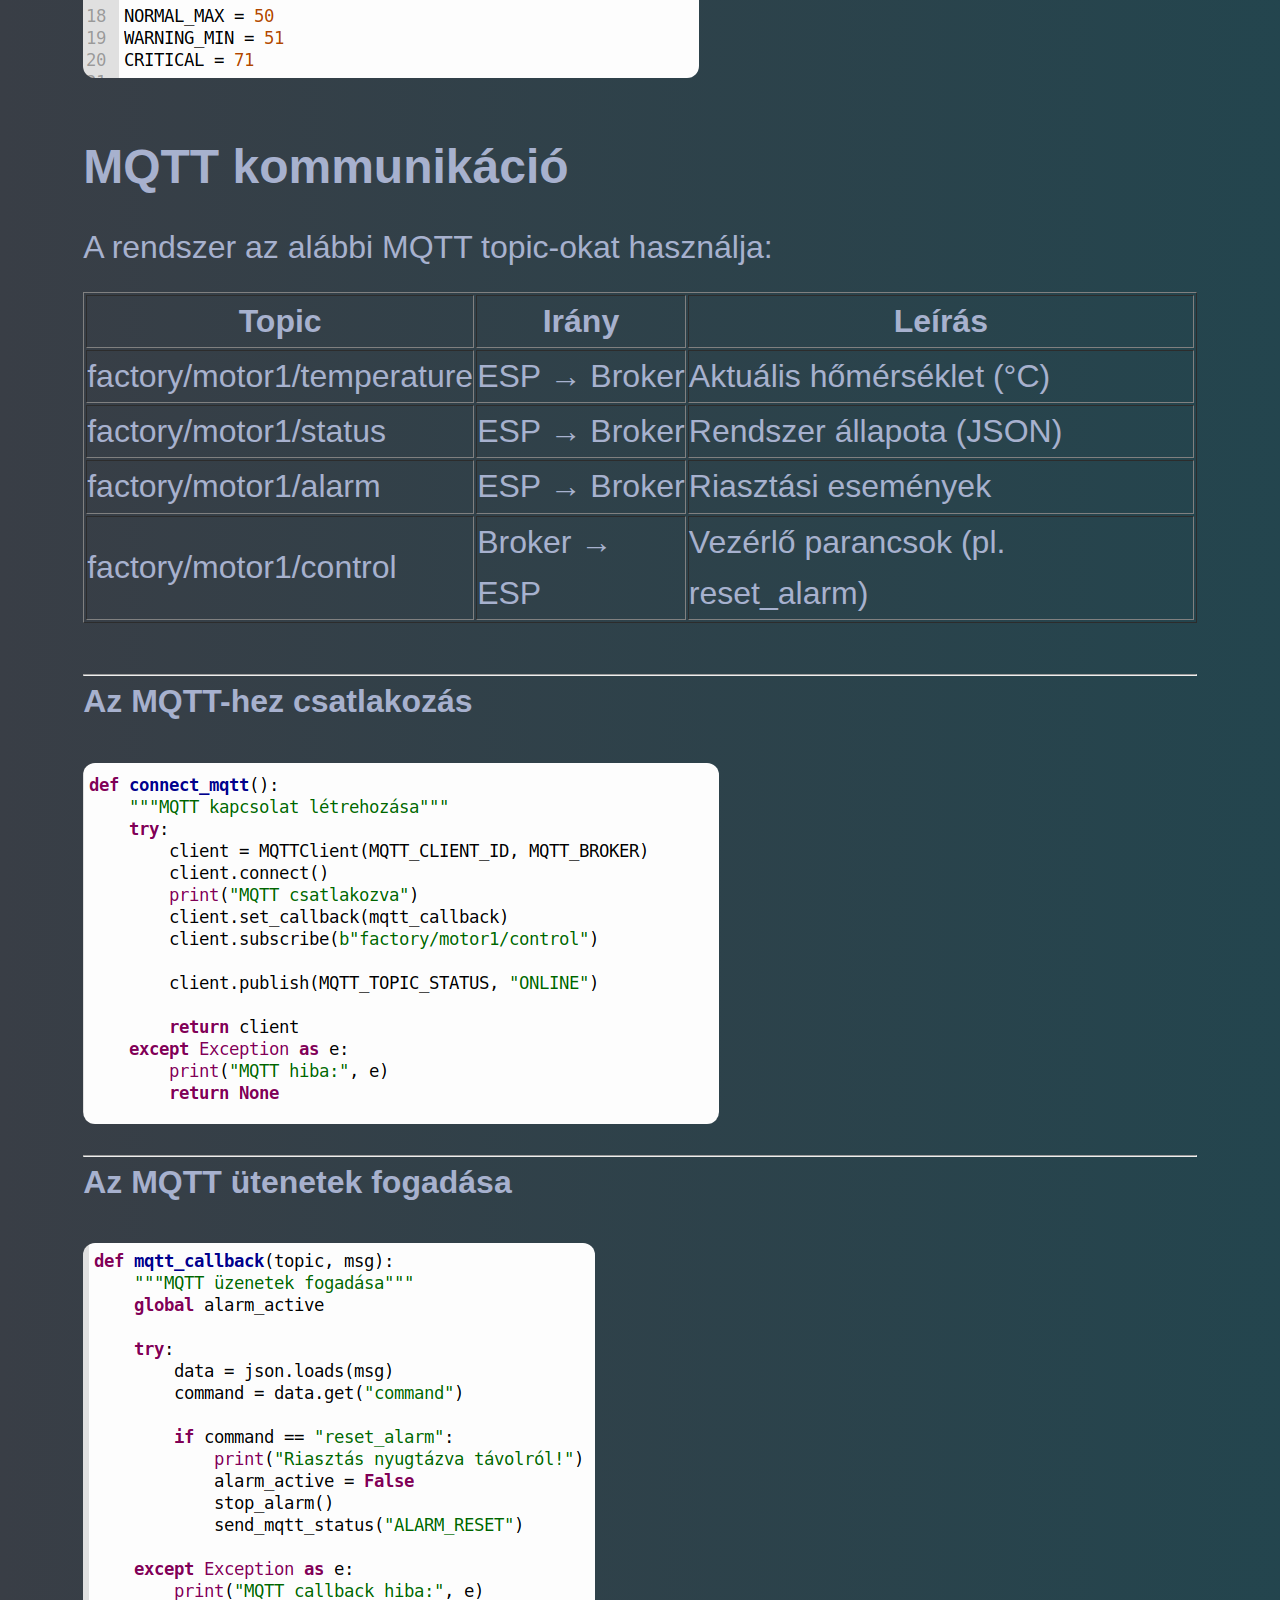
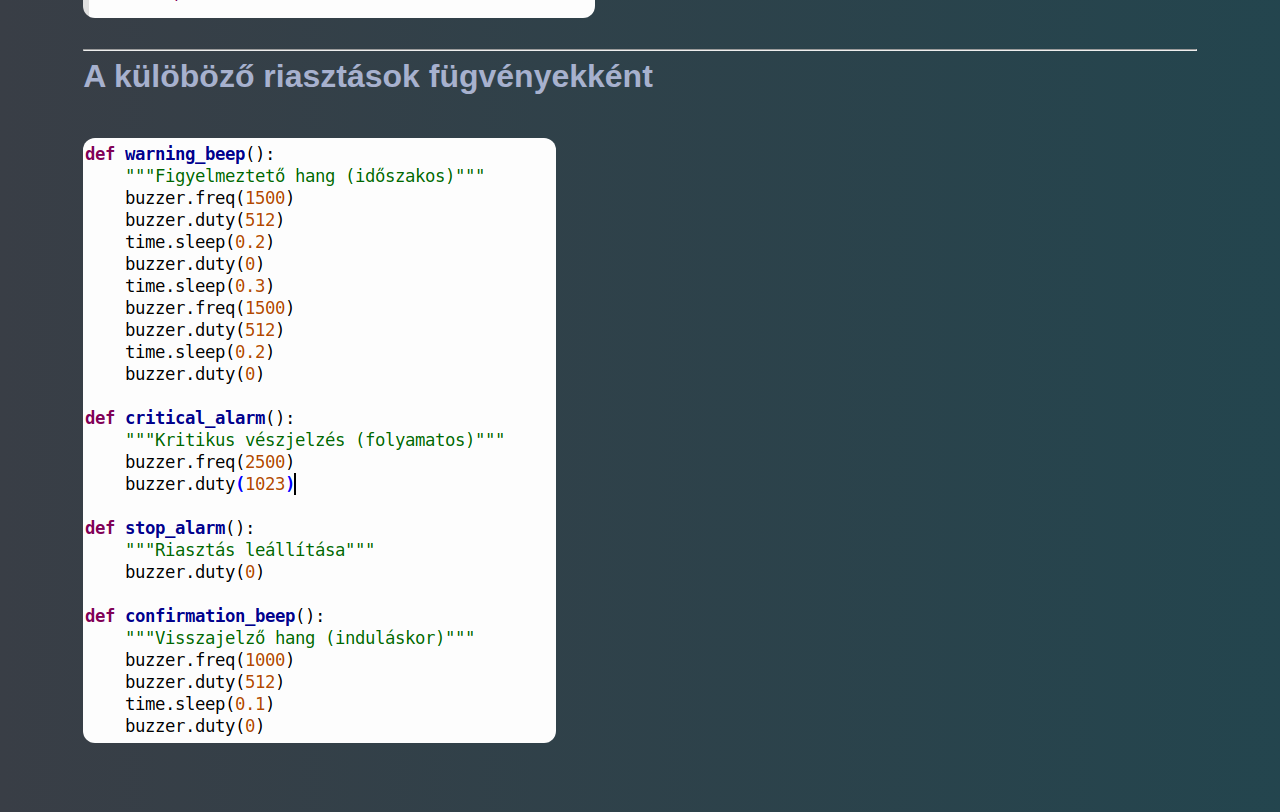
<file: sites/mikro.html>
<!DOCTYPE html>
<html lang="en">

<head>
    <meta charset="UTF-8">
    <meta name="viewport" content="width=device-width, initial-scale=1.0">
    <title>Mikrovezérlő és IoT</title>
    <link rel="stylesheet" type="image/x-icon" href="images/">
    <link rel="stylesheet" href="../style.css">
</head>

<body>
    <header>
        <h1>Mikrovezérlő és IoT</h1>
    </header>
    <nav>
        <ul>
            <li class="links"><a href="../index.html">Főoldal</a></li>
            <li class="links dropdown"><a href="projects.html">Projektek</a>
                <ul class="dropdown-content">
                    <li><a href="program.html">Programfejlesztés</a></li>
                    <li><a href="robot.html">Robottechnika</a></li>
                    <li><a href="rendszer.html">Rendszerüzemeltetés</a></li>
                    <li><a href="adatbazis.html">Adatbázis-kezelés</a></li>
                    <li><a href="halozat.html">Hálózatok</a></li>
                    <li><a href="weblap.html">Weblapfejlesztés</a></li>
                    <li><a href="mikro.html">Mikrovezérlő és IoT</a></li>
                </ul>
            </li>
            <li class="links"><a href="reflection.html">Önreflexió</a></li>
        </ul>
    </nav>
    <div class="tartalom">
        <div class="szoveg">
            <h1>Ipari Motor Hőmérséklet Figyelő Rendszer</h1>

            <h2>Projekt bemutatása</h2>
            <p>
                A projekt célja egy ipari motor vagy gép hőmérsékletének valós idejű figyelése,
                riasztás generálása túlmelegedés esetén, valamint távoli felügyelet MQTT protokoll
                segítségével. A rendszer ESP8266 mikrovezérlőre épül, DHT22 hőmérséklet érzékelőt
                és csipogót (buzzer) használ a helyi riasztáshoz.
            </p>

            <h2>Használt szoftverek és fizikai eszközök</h2>

            <h3>Szoftverek:</h3>
            <ul>
                <li>MicroPython</li>
                <li>Thonny IDE (kód feltöltéshez és teszteléshez)</li>
                <li>MQTT Explorer (MQTT üzenetek monitorozásához)</li>
                <li>Mosquitto MQTT broker (üzenetközvetítő szerver)</li>
            </ul>

            <h3>Fizikai eszközök:</h3>
            <ul>
                <li>ESP8266 mikrovezérlő</li>
                <li>DHT22 digitális hőmérséklet- és páratartalom érzékelő</li>
                <li>Passzív csipogó (buzzer) 5V</li>
                <li>Áramforrás (USB kábel vagy 5V adapter)</li>
                <li>Jumper kábelek</li>
            </ul>

            <h2>Kapcsolási rajz</h2>
            <table border="1">
                <tr>
                    <th>ESP8266 láb</th>
                    <th>Csatlakoztatott eszköz</th>
                </tr>
                <tr>
                    <td>GPIO4 (D2)</td>
                    <td>DHT22 DATA</td>
                </tr>
                <tr>
                    <td>3.3V</td>
                    <td>DHT22 VCC</td>
                </tr>
                <tr>
                    <td>GND</td>
                    <td>DHT22 GND</td>
                </tr>
                <tr>
                    <td>GPIO12 (D6)</td>
                    <td>Buzzer (+)</td>
                </tr>
                <tr>
                    <td>GND</td>
                    <td>Buzzer (-)</td>
                </tr>
            </table>

            <h2>Rendszer működése</h2>

            <h3>Normál üzem (50°C alatt):</h3>
            <ul>
                <li>Rendszer csendben működik</li>
                <li>Hőmérséklet adatok MQTT-n történő küldése 10 másodpercenként</li>
            </ul>

            <h3>Figyelmeztetés (51-70°C):</h3>
            <ul>
                <li>Csipogó 2 rövid hangjelzést ad</li>
                <li>MQTT figyelmeztető üzenet küldése</li>
                <li>Állapot: WARNING</li>
            </ul>

            <h3>Kritikus vészhelyzet (71°C felett):</h3>
            <ul>
                <li>Csipogó folyamatos hangjelzést ad</li>
                <li>MQTT vészjelzés küldése</li>
                <li>Távoli nyugtázási lehetőség</li>
                <li>Állapot: CRITICAL_ALARM</li>
            </ul>
             <hr>
            <p><strong>Az állandók deklarálása</strong></p>
            <img src="../images/mikro_allandok.png" alt="Állandó értékek hozzáadása"
                style="max-width: 100%; border-radius: 12px; margin: 1rem 0;">

            <h2>MQTT kommunikáció</h2>
            <p>A rendszer az alábbi MQTT topic-okat használja:</p>

            <table border="1">
                <tr>
                    <th>Topic</th>
                    <th>Irány</th>
                    <th>Leírás</th>
                </tr>
                <tr>
                    <td>factory/motor1/temperature</td>
                    <td>ESP → Broker</td>
                    <td>Aktuális hőmérséklet (°C)</td>
                </tr>
                <tr>
                    <td>factory/motor1/status</td>
                    <td>ESP → Broker</td>
                    <td>Rendszer állapota (JSON)</td>
                </tr>
                <tr>
                    <td>factory/motor1/alarm</td>
                    <td>ESP → Broker</td>
                    <td>Riasztási események</td>
                </tr>
                <tr>
                    <td>factory/motor1/control</td>
                    <td>Broker → ESP</td>
                    <td>Vezérlő parancsok (pl. reset_alarm)</td>
                </tr>
            </table>

            <br>
            <hr>
            
            <p><strong>Az MQTT-hez csatlakozás</strong></p>
            <img src="../images/mikro_connectmqtt.png" alt="MQTT csatlakozás"
                style="max-width: 100%; border-radius: 12px; margin: 1rem 0;">

            <br>
            <hr>
            
            <p><strong>Az MQTT ütenetek fogadása</strong></p>
            <img src="../images/mikro_mqttcall.png" alt="MQTT üzenetek"
                style="max-width: 100%; border-radius: 12px; margin: 1rem 0;">
            
            <br>
            <hr>

            <p><strong>A külöböző riasztások fügvényekként</strong></p>
            <img src="../images/mikro_riasztas.png" alt="Riasztások"
                style="max-width: 100%; border-radius: 12px; margin: 1rem 0;">
        </div>
    </div>
</body>

</html>
</file>
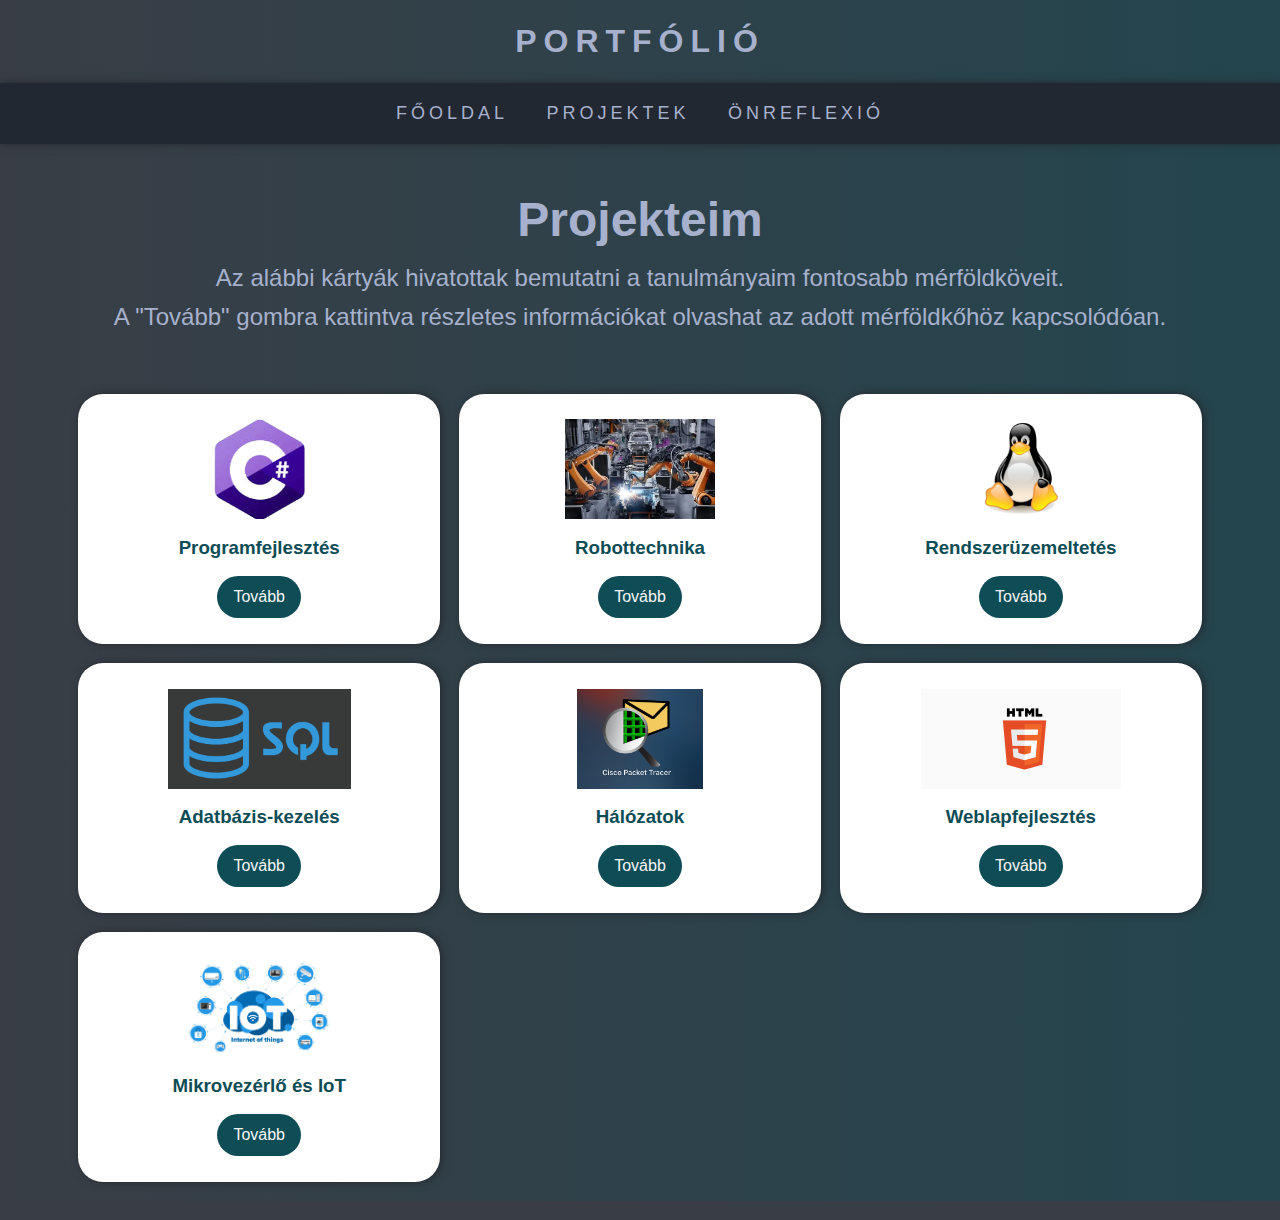
<file: sites/projects.html>
<!DOCTYPE html>
<html lang="en">

<head>
    <meta charset="UTF-8">
    <meta name="viewport" content="width=device-width, initial-scale=1.0">
    <title>Document</title>
    <link rel="stylesheet" type="image/x-icon" href="../images/placeholder.png">
    <link rel="stylesheet" href="../style.css">
</head>

<body>
    <header>
        <h1 class="portfolio">Portfólió</h1>
    </header>
    <nav>
        <ul>
            <li class="links"><a href="../index.html">Főoldal</a></li>
            <li class="links dropdown"><a href="projects.html">Projektek</a>
                <ul class="dropdown-content">
                    <li><a href="program.html">Programfejlesztés</a></li>
                    <li><a href="robot.html">Robottechnika</a></li>
                    <li><a href="rendszer.html">Rendszerüzemeltetés</a></li>
                    <li><a href="adatbazis.html">Adatbázis-kezelés</a></li>
                    <li><a href="halozat.html">Hálózatok</a></li>
                    <li><a href="weblap.html">Weblapfejlesztés</a></li>
                    <li><a href="mikro.html">Mikrovezérlő és IoT</a></li>
                </ul>
            </li>
            <li class="links"><a href="reflection.html">Önreflexió</a></li>
        </ul>
    </nav>

    <main>
        <section id="informaciok">
            <h1>Projekteim</h1>
            <p>Az alábbi kártyák hivatottak bemutatni a tanulmányaim fontosabb mérföldköveit. <br>A "Tovább" gombra
                kattintva részletes információkat olvashat az adott mérföldkőhöz kapcsolódóan.</p>
        </section>

        <section id="merfoldkovek">
            <div class="kartya">
                <img src="../images/csharp.png" alt="">
                <h3>Programfejlesztés</h3>
                <a href="program.html" class="link">Tovább</a>
            </div>

            <div class="kartya">
                <img src="../images/robot.jpeg" alt="">
                <h3>Robottechnika</h3>
                <a href="robot.html" class="link">Tovább</a>
            </div>

            <div class="kartya">
                <img src="../images/linux.png" alt="">
                <h3>Rendszerüzemeltetés</h3>
                <a href="rendszer.html" class="link">Tovább</a>
            </div>

            <div class="kartya">
                <img src="../images/sql.png" alt="">
                <h3>Adatbázis-kezelés</h3>
                <a href="adatbazis.html" class="link">Tovább</a>
            </div>

            <div class="kartya">
                <img src="../images/packet.png" alt="">
                <h3>Hálózatok</h3>
                <a href="halozat.html" class="link">Tovább</a>
            </div>

            <div class="kartya">
                <img src="../images/html.png" alt="">
                <h3>Weblapfejlesztés</h3>
                <a href="weblap.html" class="link">Tovább</a>
            </div>

            <div class="kartya">
                <img src="../images/iot.jpg" alt="">
                <h3>Mikrovezérlő és IoT</h3>
                <a href="mikro.html" class="link">Tovább</a>
            </div>
        </section>
    </main>
</body>

</html>
</file>
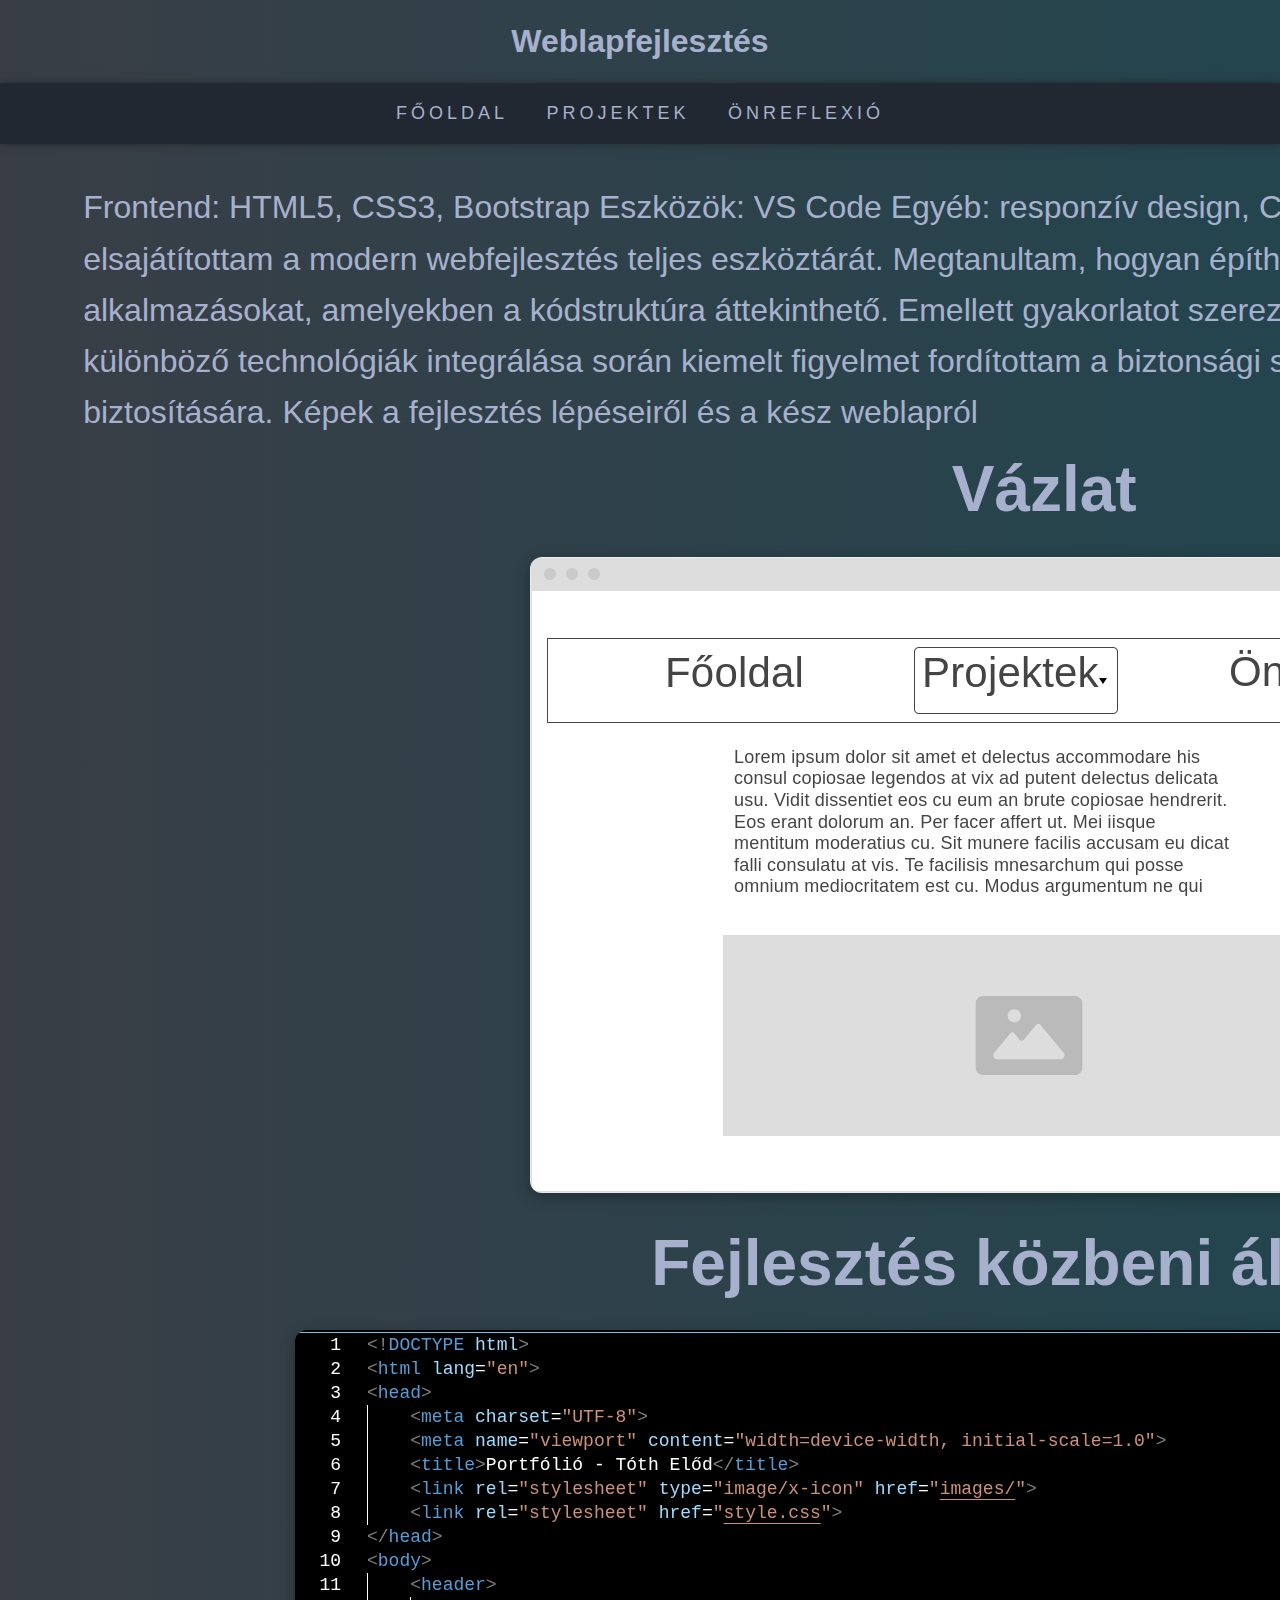
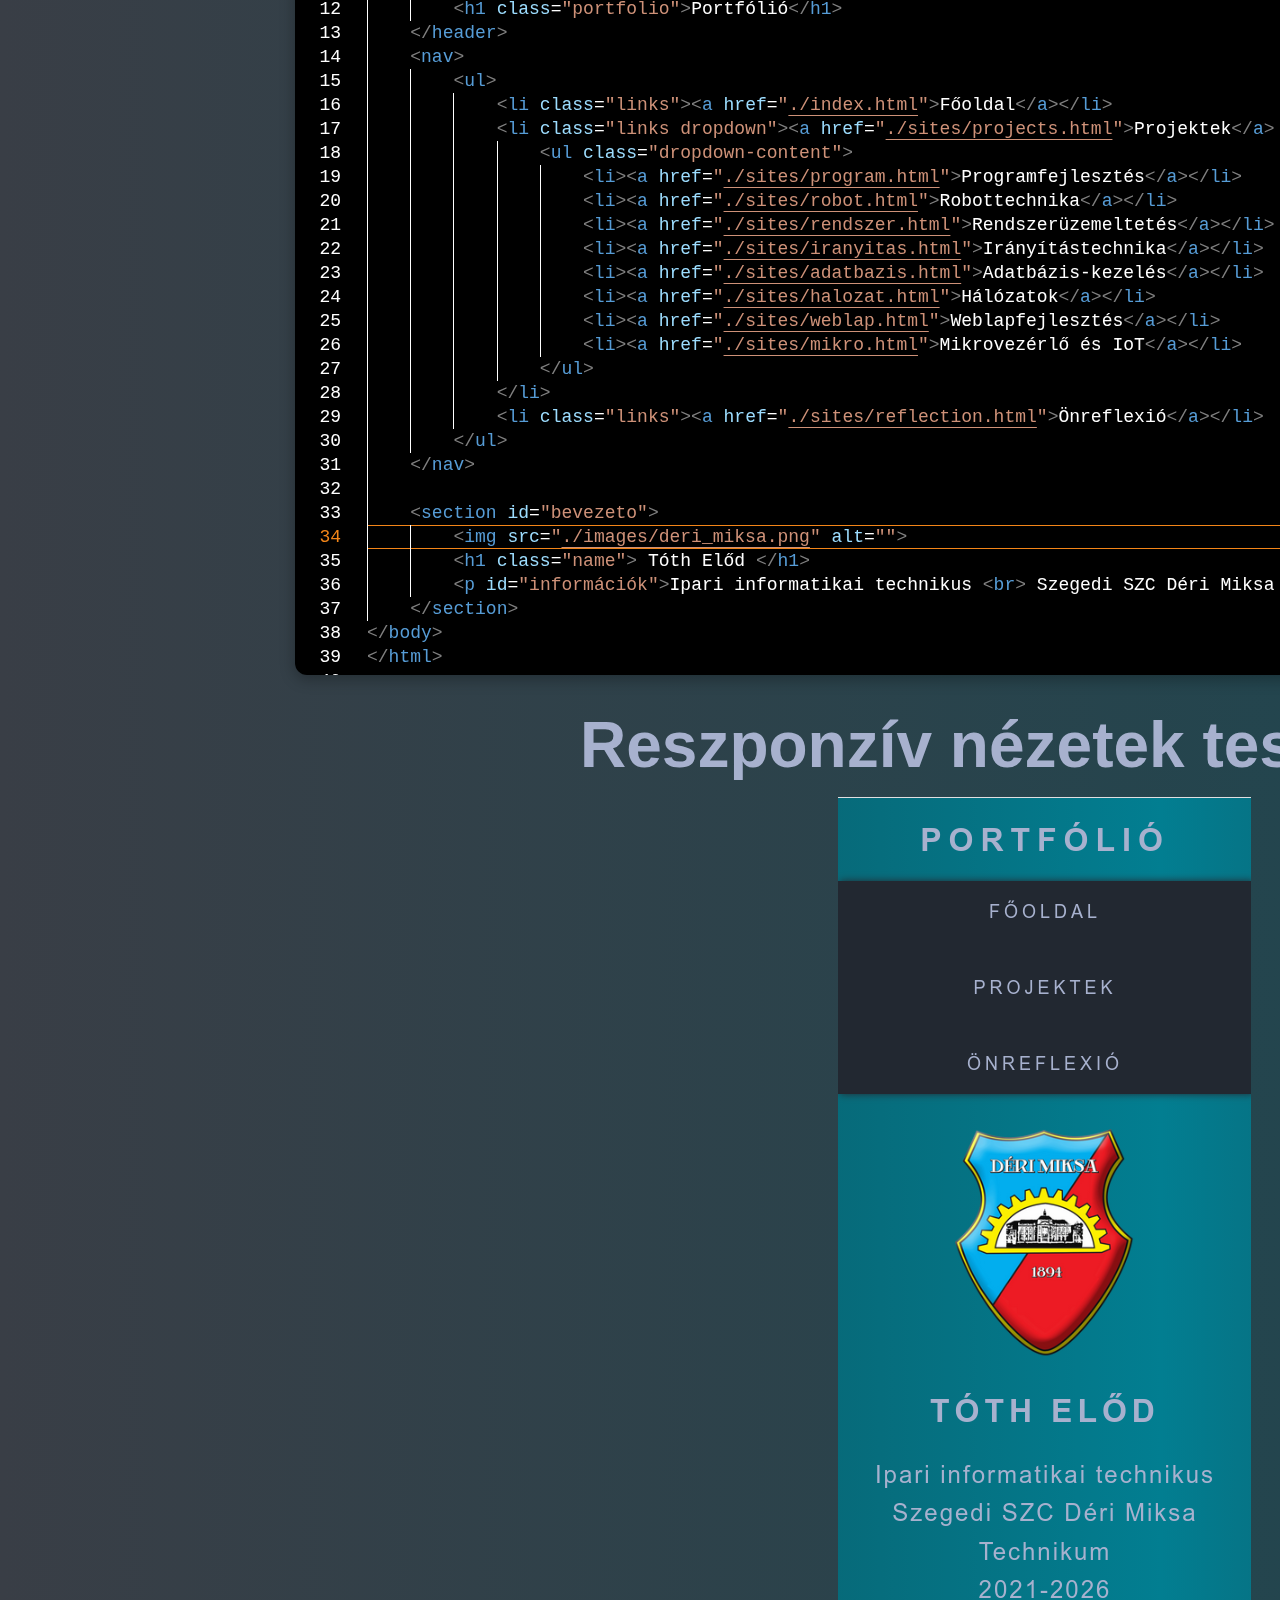
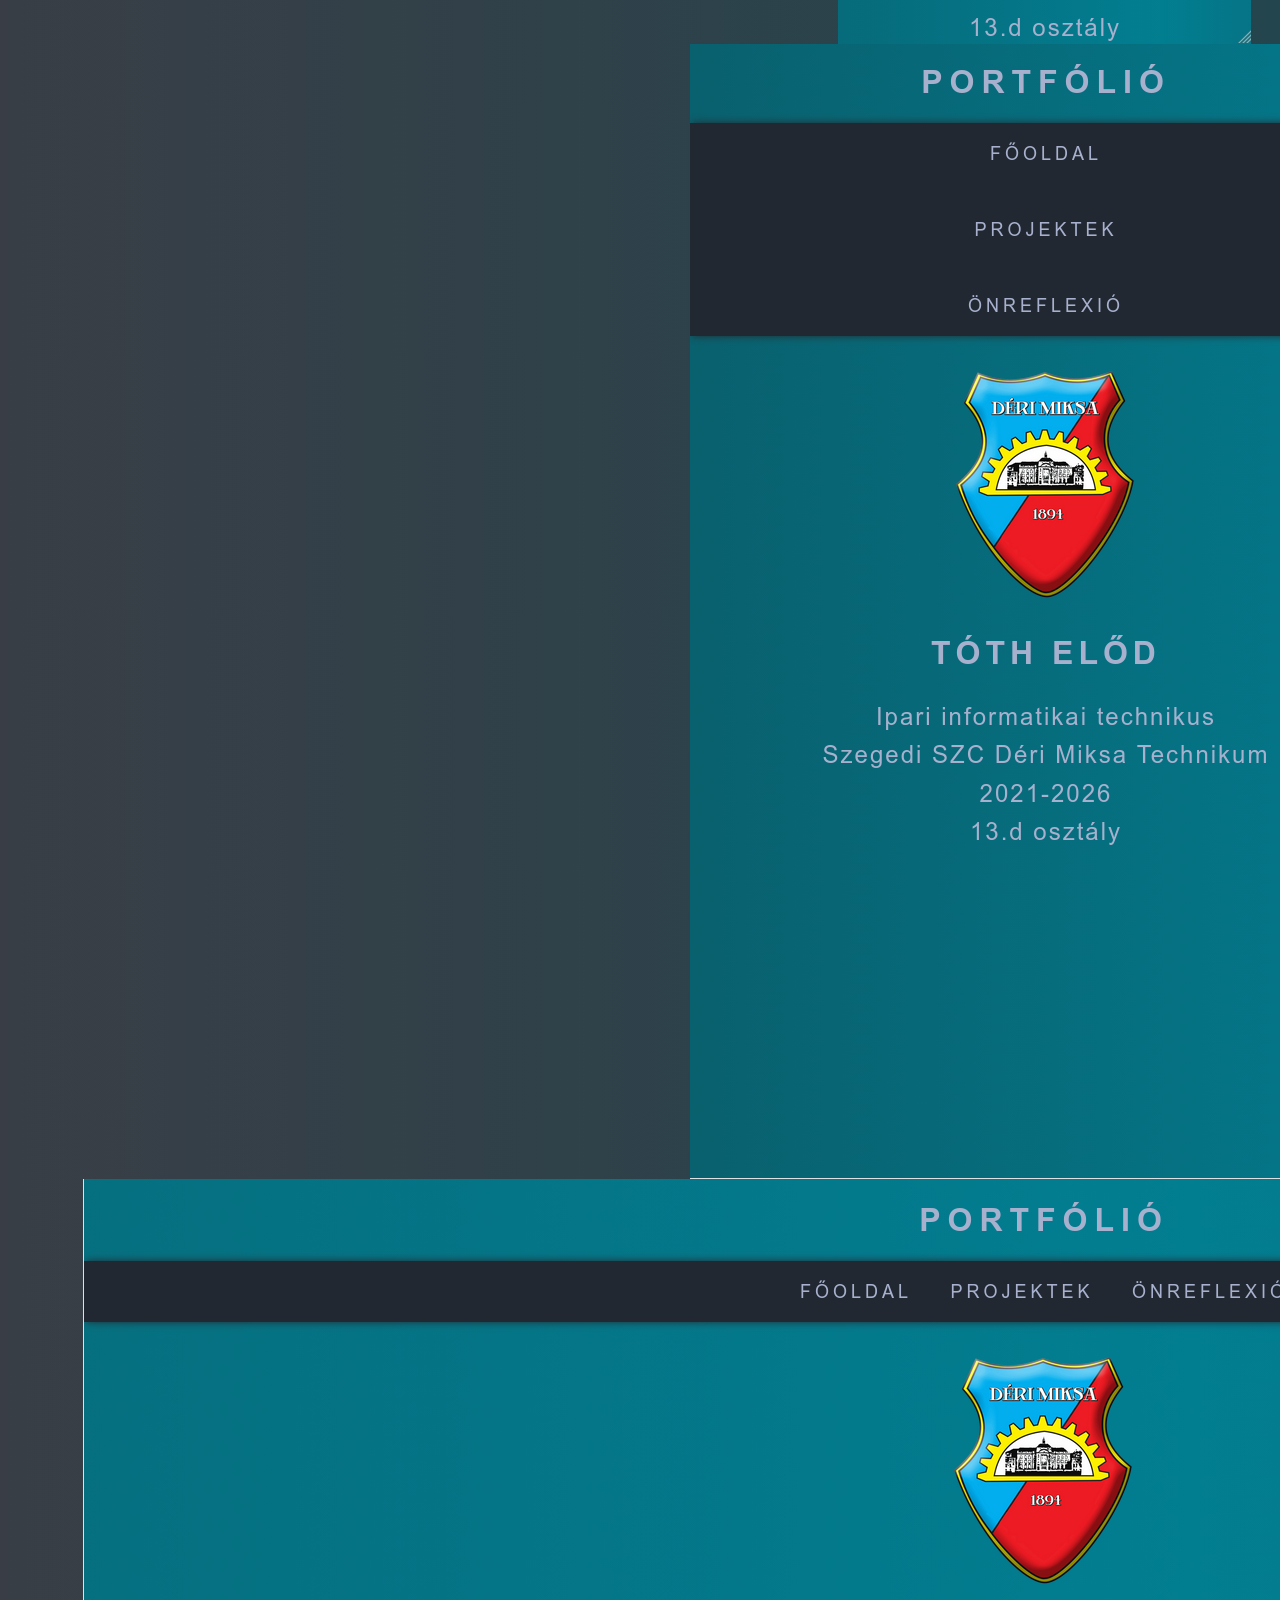
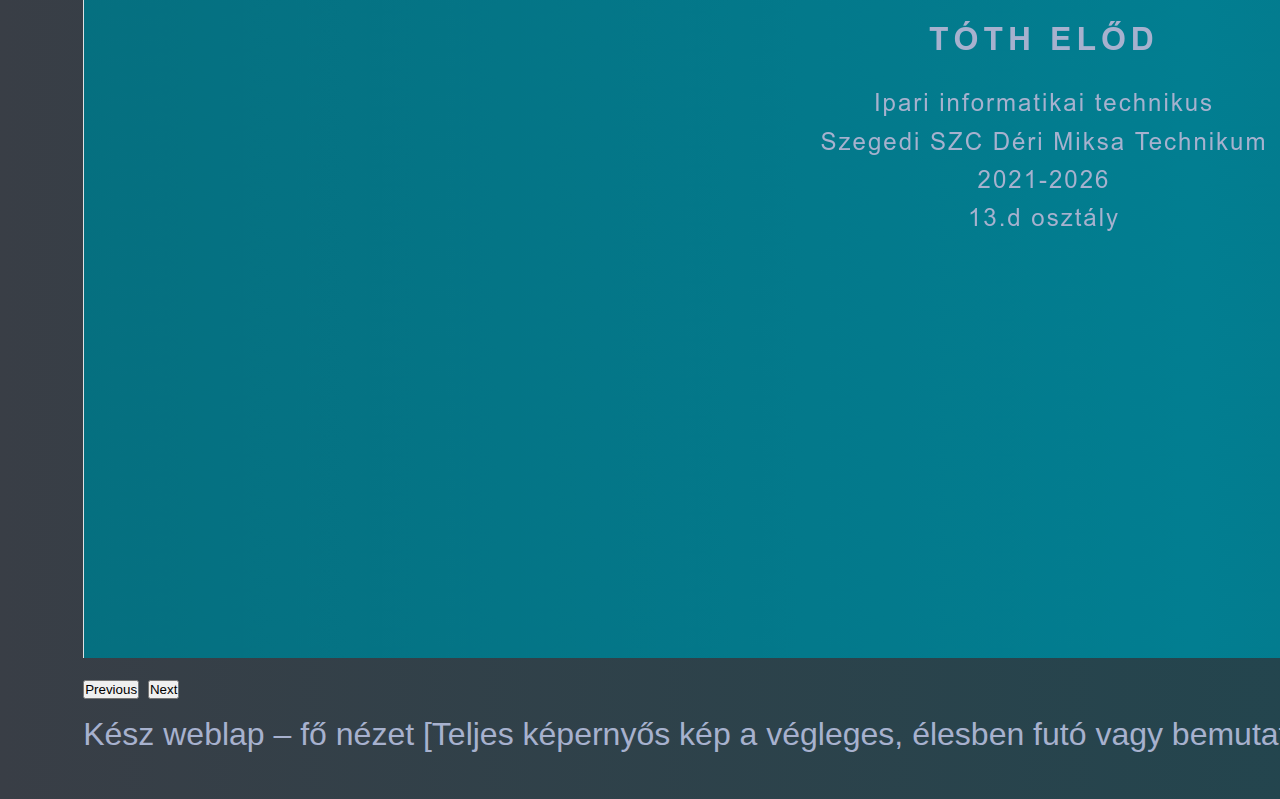
<file: sites/weblap.html>
<!DOCTYPE html>
<html lang="en">

<head>
    <meta charset="UTF-8">
    <meta name="viewport" content="width=device-width, initial-scale=1.0">
    <title>Weblapfejlesztés</title>
    <link href="https://cdn.jsdelivr.net/npm/bootstrap@5.3.8/dist/css/bootstrap.min.css" rel="stylesheet"
        integrity="sha384-sRIl4kxILFvY47J16cr9ZwB07vP4J8+LH7qKQnuqkuIAvNWLzeN8tE5YBujZqJLB" crossorigin="anonymous">
    <link rel="stylesheet" type="image/x-icon" href="images/">
    <link rel="stylesheet" href="../style.css">
</head>

<body>
    <header>
        <h1>Weblapfejlesztés</h1>
    </header>
    <nav>
        <ul>
            <li class="links"><a href="../index.html">Főoldal</a></li>
            <li class="links dropdown"><a href="projects.html">Projektek</a>
                <ul class="dropdown-content">
                    <li><a href="program.html">Programfejlesztés</a></li>
                    <li><a href="robot.html">Robottechnika</a></li>
                    <li><a href="rendszer.html">Rendszerüzemeltetés</a></li>
                    <li><a href="iranyitas.html">Irányítástechnika</a></li>
                    <li><a href="adatbazis.html">Adatbázis-kezelés</a></li>
                    <li><a href="halozat.html">Hálózatok</a></li>
                    <li><a href="weblap.html">Weblapfejlesztés</a></li>
                    <li><a href="mikro.html">Mikrovezérlő és IoT</a></li>
                </ul>
            </li>
            <li class="links"><a href="reflection.html">Önreflexió</a></li>
        </ul>
    </nav>
    <div class="tartalom">
        <div class="szoveg">
            Frontend: HTML5, CSS3, Bootstrap

            Eszközök: VS Code

            Egyéb: responzív design, Cross-browser kompatibilitás

            A projekt során elsajátítottam a modern webfejlesztés teljes eszköztárát. Megtanultam, hogyan építhetek fel
            skálázható, karbantartható alkalmazásokat, amelyekben a kódstruktúra áttekinthető. Emellett gyakorlatot
            szereztem a felhasználói felületek tesztelésében. A különböző technológiák integrálása során kiemelt
            figyelmet
            fordítottam a biztonsági szempontokra és a felhasználóbarát élmény biztosítására.
            Képek a fejlesztés lépéseiről és a kész weblapról

            <h1>Vázlat</h1>

            <section id="vazlat">
                <img src="../images/weboldal_vazlat.png" alt="">
            </section>

            <h1>Fejlesztés közbeni állapot</h1>

            <section id="vazlat">
                <img src="../images/weblap_kod.png" alt="">
            </section>

            <h1>Reszponzív nézetek tesztelése</h1>

            <div id="carouselExample" class="carousel slide">
                <div class="carousel-inner">
                    <div class="carousel-item active">
                        <img src="../images/weboldal_mobil.png" class="d-block " alt="mobil nézet">
                    </div>
                    <div class="carousel-item">
                        <img src="../images/weblodal_tablet.png" class="d-block " alt="tablet nézet">
                    </div>
                    <div class="carousel-item">
                        <img src="../images/weboldal_asztal.png" class="d-block " alt="asztali nézet">
                    </div>
                </div>
                <button class="carousel-control-prev" type="button" data-bs-target="#carouselExample"
                    data-bs-slide="prev">
                    <span class="carousel-control-prev-icon" aria-hidden="true"></span>
                    <span class="visually-hidden">Previous</span>
                </button>
                <button class="carousel-control-next" type="button" data-bs-target="#carouselExample"
                    data-bs-slide="next">
                    <span class="carousel-control-next-icon" aria-hidden="true"></span>
                    <span class="visually-hidden">Next</span>
                </button>
            </div>
            
            Kész weblap – fő nézet
            [Teljes képernyős kép a végleges, élesben futó vagy bemutatásra kész weboldalról]

        </div>
    </div>
    <script src="https://cdn.jsdelivr.net/npm/bootstrap@5.3.8/dist/js/bootstrap.bundle.min.js"
        integrity="sha384-FKyoEForCGlyvwx9Hj09JcYn3nv7wiPVlz7YYwJrWVcXK/BmnVDxM+D2scQbITxI"
        crossorigin="anonymous"></script>
</body>

</html>
</file>
<file: style.css>
* {
    margin: 0;
    padding: 0;
    box-sizing: border-box;
}

:root {
    font-family: Roboto, "Helvetica Neue", Arial;
    line-height: 1.6;
    color: var(--szinSzoveg);

    background: #393E46;

    --szinVilagos: #948979;
    --szinSotet: #0e4c56;
    --szinMenusav: #222831;
    --szinSzoveg: #a7b1ce;
    --terkozKicsi: .5rem;
    --terkozKozepes: 1rem;
    --terkozNagy: 1.2rem;
    --terkozNagyonnagy: 4rem;

}

h1{
    text-align: center;
}

@keyframes smoothGradient {
    0% {
        background-position: 0% 50%;
    }

    50% {
        background-position: 100% 50%;
    }

    100% {
        background-position: 0% 50%;
    }
}

body {
    background: linear-gradient(270deg, #222831, #027e91, #0e4c56, #393E46);
    background-size: 600% 600%;
    animation: smoothGradient 25s ease infinite;
    color: var(--szinSzoveg);
    min-height: 100vh;
}

@media screen and (max-width: 768px) {
    nav ul {
        flex-direction: column;
        align-items: center;
        gap: 15px;
    }
}

nav a {
    color: var(--szinSzoveg);
    text-decoration: none;
    padding: var(--terkozKozepes) var(--terkozNagy);
    display: block;
}

nav a:hover {
    background-color: #0f3c55;
}

nav ul {
    list-style: none;
    background-color: var(--szinMenusav);
    justify-content: center;
    display: flex;
    box-shadow: 2px 0 8px 0 #24282f;
}

nav .links {
    font-size: 18px;
    text-transform: uppercase;
    font-weight: 500;
    letter-spacing: 4px;
}

.dropdown {
    position: relative;
}

.dropdown-content {
    display: none;
    position: absolute;
    background-color: #222831f4;
    min-width: 220px;
    top: 100%;
    left: 0;
    flex-direction: column;
    box-shadow: 0 4px 8px rgba(0, 0, 0, 0.3);
    border-radius: 8px;
    z-index: 10;
}

.dropdown-content li {
    width: 100%;
}

.dropdown-content a {
    padding: var(--terkozKicsi) var(--terkozKozepes);
    display: block;
    text-align: left;
    font-size: 14px;
    letter-spacing: 2px;
}

.dropdown-content a:hover {
    background-color: #0f3c55;
}

.dropdown:hover .dropdown-content {
    display: flex;
}

.dropdown>a {
    cursor: pointer;
}

main {
    max-width: 1200px;
    margin: var(--terkozNagy) auto;
    padding: 0 var(--terkozNagy);
}

header {
    background-color: var(--szinFejlec);
    color: var(--szinSzoveg);
    text-align: center;
    padding: var(--terkozKozepes);

}

#bevezeto {
    text-align: center;
    padding: var(--terkozNagy);
}

#bevezeto img {
    width: 180px;
    margin-top: var(--terkozKozepes);

}

#bevezeto p {
    color: var(-szinSzoveg);
    font-size: 1.5rem;
    margin-bottom: var(--terkozNagy);
    letter-spacing: 2px;

}

#bemutatkozas {
    padding: var(--terkozKozepes)
}

#bemutatkozas p {
    text-align: justify;
    font-size: 1.3rem;
}

#bemutatkozas h2 {
    font-size: 2.25rem;
}

/* Projektjeim */
#informaciok {
    text-align: center;
    padding: var(--terkozNagy);
    margin: var(--terkozNagy) auto;
    font-size: x-large;
}

#merfoldkovek {
    display: grid;
    grid-template-columns: repeat(auto-fit, minmax(300px, 1fr));
    gap: var(--terkozNagy);
    max-width: 1200px;
    margin: 0 auto;
    padding: var(--terkozNagy);
}

.kartya {
    display: flex;
    flex-direction: column;
    align-items: center;
    justify-content: space-around;
    height: 250px;
    background-color: #ffffff;
    border-radius: 25px;
    overflow: hidden;
    box-shadow: 2px 0 8px 0 #24282f;
    color: var(--szinSotet);
    padding: var(--terkozNagy)
}

.kartya img {
    height: 100px;
}

.tartalom {
    display: flex;
    flex-direction: column;
    align-items: center;
    justify-content: space-around;
    padding: var(--terkozNagy) var(--terkozNagyonnagy);
}

.link {
    background-color: var(--szinSotet);
    color: rgb(247, 247, 247);
    text-decoration: none;
    border-radius: 25px;
    padding: 0.5rem 1rem;
}

.name {
    text-transform: uppercase;
    margin: var(--terkozNagy) auto;
    letter-spacing: 5px;
}

.portfolio {
    text-transform: uppercase;
    letter-spacing: 7px;
}

.szoveg {
    padding: var(--terkozNagy);
    font-size: xx-large;
    margin: 0 auto;
}

.szoveg h2 {
 color: var(--szinSzoveg);
    margin-top: var(--terkozNagy);
    margin-bottom: var(--terkozKozepes);
}

.szoveg h3 {
    color: var(--szinSzoveg);
    margin-top: var(--terkozKozepes);
    margin-bottom: var(--terkozKicsi);
}

.szoveg p {
    text-align: justify;
    margin-bottom: var(--terkozNagy);
}

#vazlat img, 
#allapot img {
    display: block;
    margin-left: auto;
    margin-right: auto;
    max-width: 100%;
        height: auto;
    border-radius: 12px;
    box-shadow: 0 4px 15px rgba(0, 0, 0, 0.3);
    margin-top: var(--terkozKozepes);
    margin-bottom: var(--terkozNagy);
}


.carousel-item img {
    display: block;
    margin-left: auto;
    margin-right: auto;
}

.technologiak {
    background-color: rgba(34, 40, 49, 0.7);
    padding: var(--terkozKozepes);
    border-radius: 12px;
    margin-bottom: var(--terkozNagy);
}

.technologiak ul {
    list-style-type: none;
    padding-left: var(--terkozKozepes);
}

.technologiak li {
    margin-bottom: var(--terkozKicsi);
}
</file>
